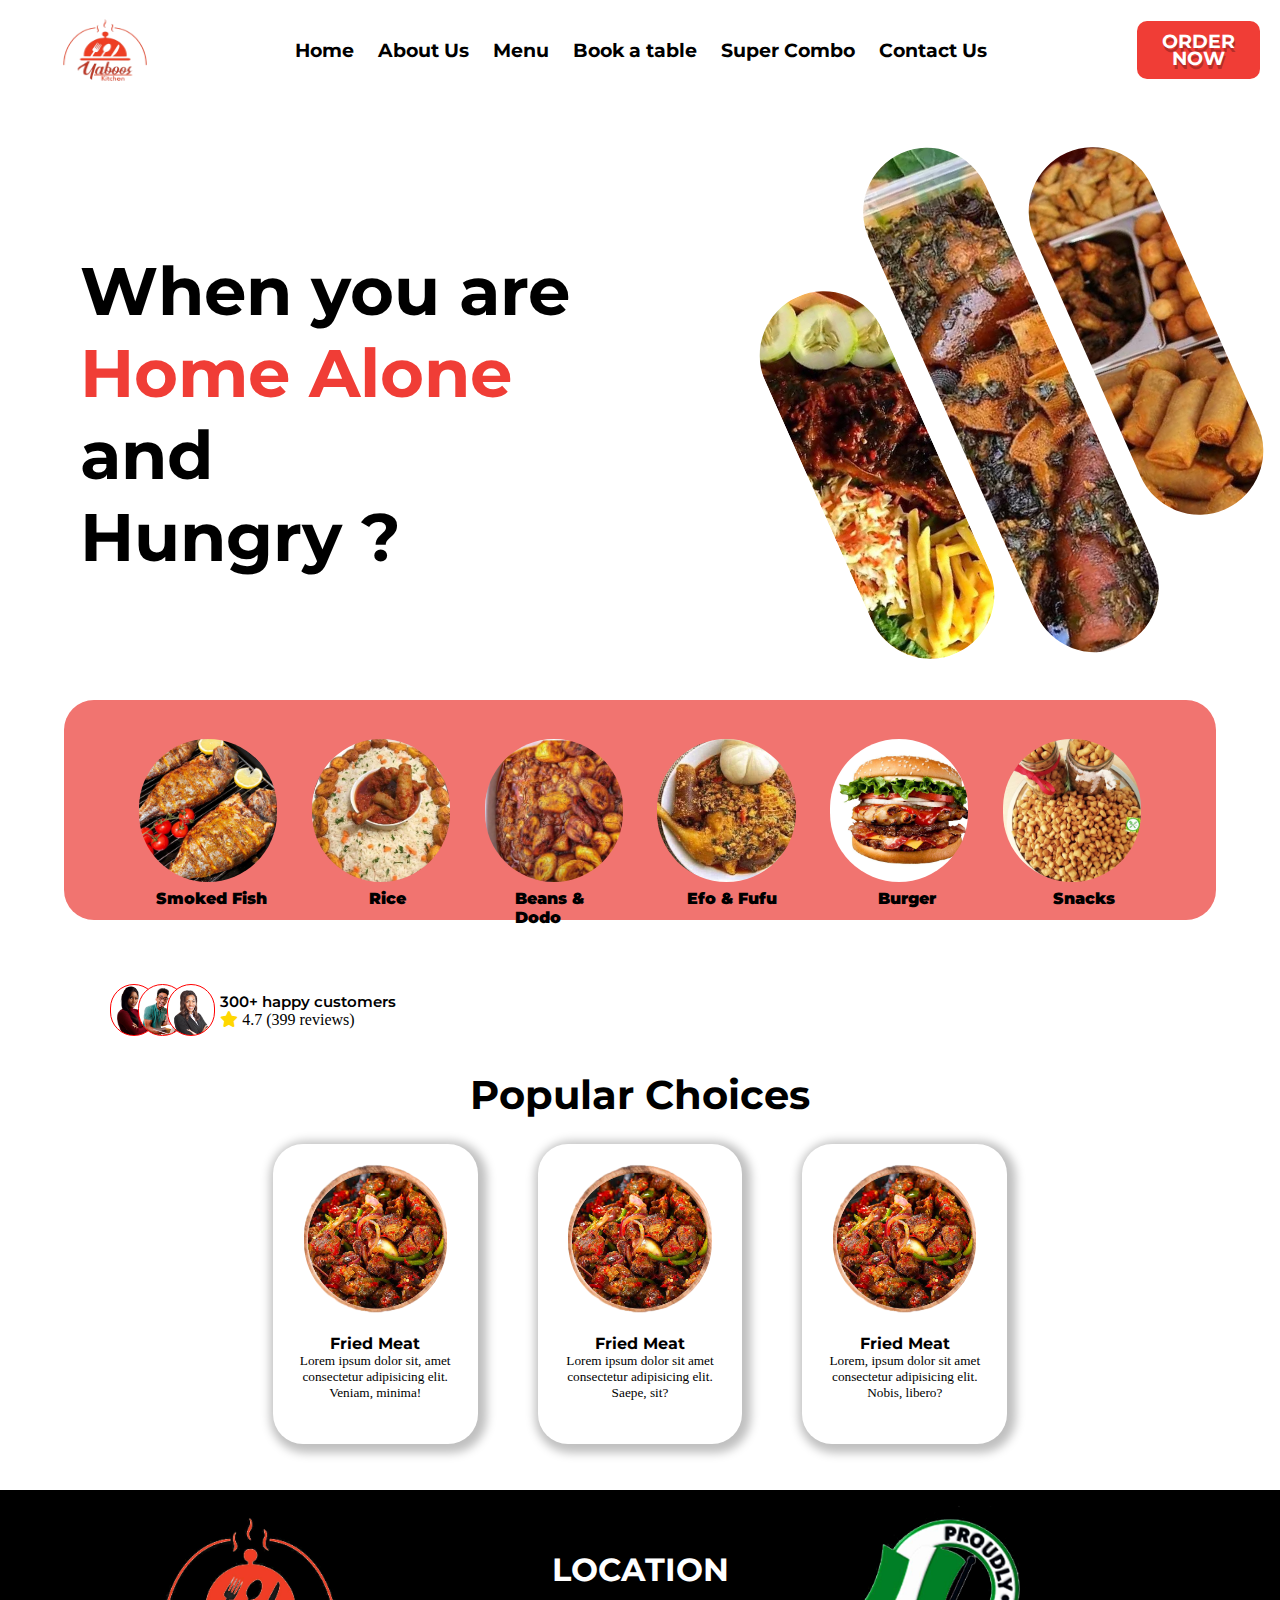
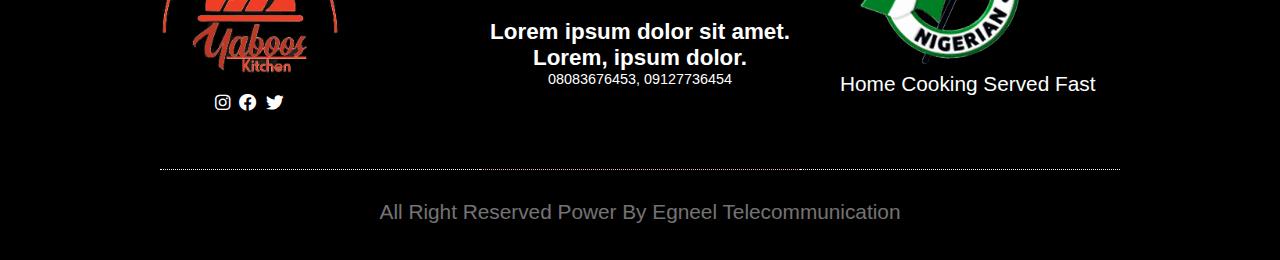
<file: index.html>
<!DOCTYPE html>
<html lang="en">
  <head>
    <meta charset="UTF-8" />
    <meta name="viewport" content="width=device-width, initial-scale=1.0" />
    <title>yahoo kitchen</title>

    <!-- LINKS -->
    <link rel="stylesheet" href="./style.css" />
    <link rel="stylesheet" href="./fontawesome-free-6.4.2-web/css/all.css" />
    <link
      href="https://fonts.googleapis.com/css2?family=Montserrat:wght@700&display=swap"
      rel="stylesheet"
    />

    <!-- LINKS //// -->
  </head>

  <body>
    <!-- HEADER -->

    <header>
      <!-- LOGO -->
      <img src="./img/logo.png" alt="" />

      <!-- LOGO //// -->

      <!-- DROPDOWN -->
      <nav class="font-family">
        <ul>
          <li><a href="./index.html">Home</a></li>
          <li><a href="./about.html">About Us</a></li>
          <li><a href="./menu.html">Menu</a></li>
          <!-- <li><a href="#">Gallery</a></li> -->
          <li><a href="./bookatable.html">Book a table</a></li>
          <li><a href="./supercombo.html">Super Combo</a></li>
          <li><a href="./contactus.html">Contact Us</a></li>
          <!-- <li><a href="#">Event</a></li>
          <li><a href="#">Reviews</a></li>
          <li><a href="#">Gift cards</a></li> -->
        </ul>
      </nav>

      <!-- ORDER NOW -->

      <div class="order font-family">
        <h2>ORDER</h2>
        <h2>NOW</h2>
      </div>

      <!-- ORDER NOW //// -->

      <!-- FONTS -->

      <i class="fa-solid fa-bars"></i>

      <!-- FONTS //// -->

      <!-- DROPDOWN //// -->
    </header>

    <!-- HEADER //// -->

    <!-- CONTENTS -->
    <div class="contents">
      <!-- WHEN YOU ARE HOME AND HUNGRY -->
      <div class="hungry">
        <div class="hungry-col-0 font-family">
          <div class="hungry-margin">
            <h1>When you are</h1>
            <h1><span>Home Alone </span>and</h1>
            <h1>Hungry ?</h1>
          </div>
        </div>
        <div class="hungry-col">
          <div class="hungry-row1">
            <!-- <img src="./img/7.jpg" alt="" />-->
          </div>
          <div class="hungry-row2">
            <!-- <img src="./img/2.jpg" alt="" /> -->
          </div>
          <div class="hungry-row3">
            <!-- <img src="./img/3.jpg" alt="" /> -->
          </div>
        </div>
      </div>

      <!-- WHEN YOU ARE HOME AND HUNGRY //// -->

      <!-- FOODS -->
      <div class="food-col font-family">
        <div class="food-row1">
          <p>Smoked Fish</p>
        </div>
        <div class="food-row2">
          <p>Rice</p>
        </div>
        <div class="food-row3">
          <p>Beans & Dodo</p>
        </div>
        <div class="food-row4">
          <p>Efo & Fufu</p>
        </div>
        <div class="food-row5"><p>Burger</p></div>
        <div class="food-row6">
          <p>Snacks</p>
        </div>
      </div>

      <!-- FOODS //// -->

      <!-- REVIEWS -->

      <div class="review">
        <div class="review-img1"></div>
        <div class="review-img2"></div>
        <div class="review-img3"></div>

        <div class="review-text">
          <h3 class="font-family">300+ happy customers</h3>
          <p>
            <span><i class="fa-solid fa-star"></i></span> 4.7 (399 reviews)
          </p>
        </div>
      </div>

      <!-- REVIEWS //// -->

      <!-- POPULAR CHOICES -->

      <div class="choices">
        <h1>Popular Choices</h1>
        <div class="choices-col">
          <div class="choices-row">
            <div class="choices-circle"></div>

            <div class="choices-text">
              <h2>Fried Meat</h2>
              <p>
                Lorem ipsum dolor sit, amet consectetur adipisicing elit.
                Veniam, minima!
              </p>
            </div>
          </div>
          <div class="choices-row">
            <div class="choices-circle"></div>

            <div class="choices-text">
              <h2>Fried Meat</h2>
              <p>
                Lorem ipsum dolor sit amet consectetur adipisicing elit. Saepe,
                sit?
              </p>
            </div>
          </div>
          <div class="choices-row">
            <div class="choices-circle"></div>

            <div class="choices-text">
              <h2>Fried Meat</h2>
              <p>
                Lorem, ipsum dolor sit amet consectetur adipisicing elit. Nobis,
                libero?
              </p>
            </div>
          </div>
        </div>
      </div>

      <!-- POPULAR CHOICES //// -->
    </div>

    <!-- CONTENTS //// -->

    <!-- FOOTER -->
    <footer class="font-family">
      <div class="footer-col">
        <img src="./img/yak.png" alt="" />

        <div class="footer-font">
          <a href="#">
            <i class="fab fa-instagram"></i>
          </a>

          <a href="#">
            <i class="fab fa-facebook"></i>
          </a>

          <a href="#">
            <i class="fab fa-twitter"></i>
          </a>
        </div>
      </div>
      <div id="footer-dot" class="footer-col">
        <h1>LOCATION</h1>

        <h3>Lorem ipsum dolor sit amet.</h3>
        <h3>Lorem, ipsum dolor.</h3>
        <h4>08083676453, 09127736454</h4>
      </div>
      <div class="footer-col">
        <img id="footer-img" src="./img/proudly nigeria.png" alt="" />

        <h2>Home Cooking Served Fast</h2>
      </div>
      <div class="footer-col-0">
        <h2>All Right Reserved Power By Egneel Telecommunication</h2>
      </div>
    </footer>

    <!-- FOOTER //// -->
  </body>
</html>
</file>
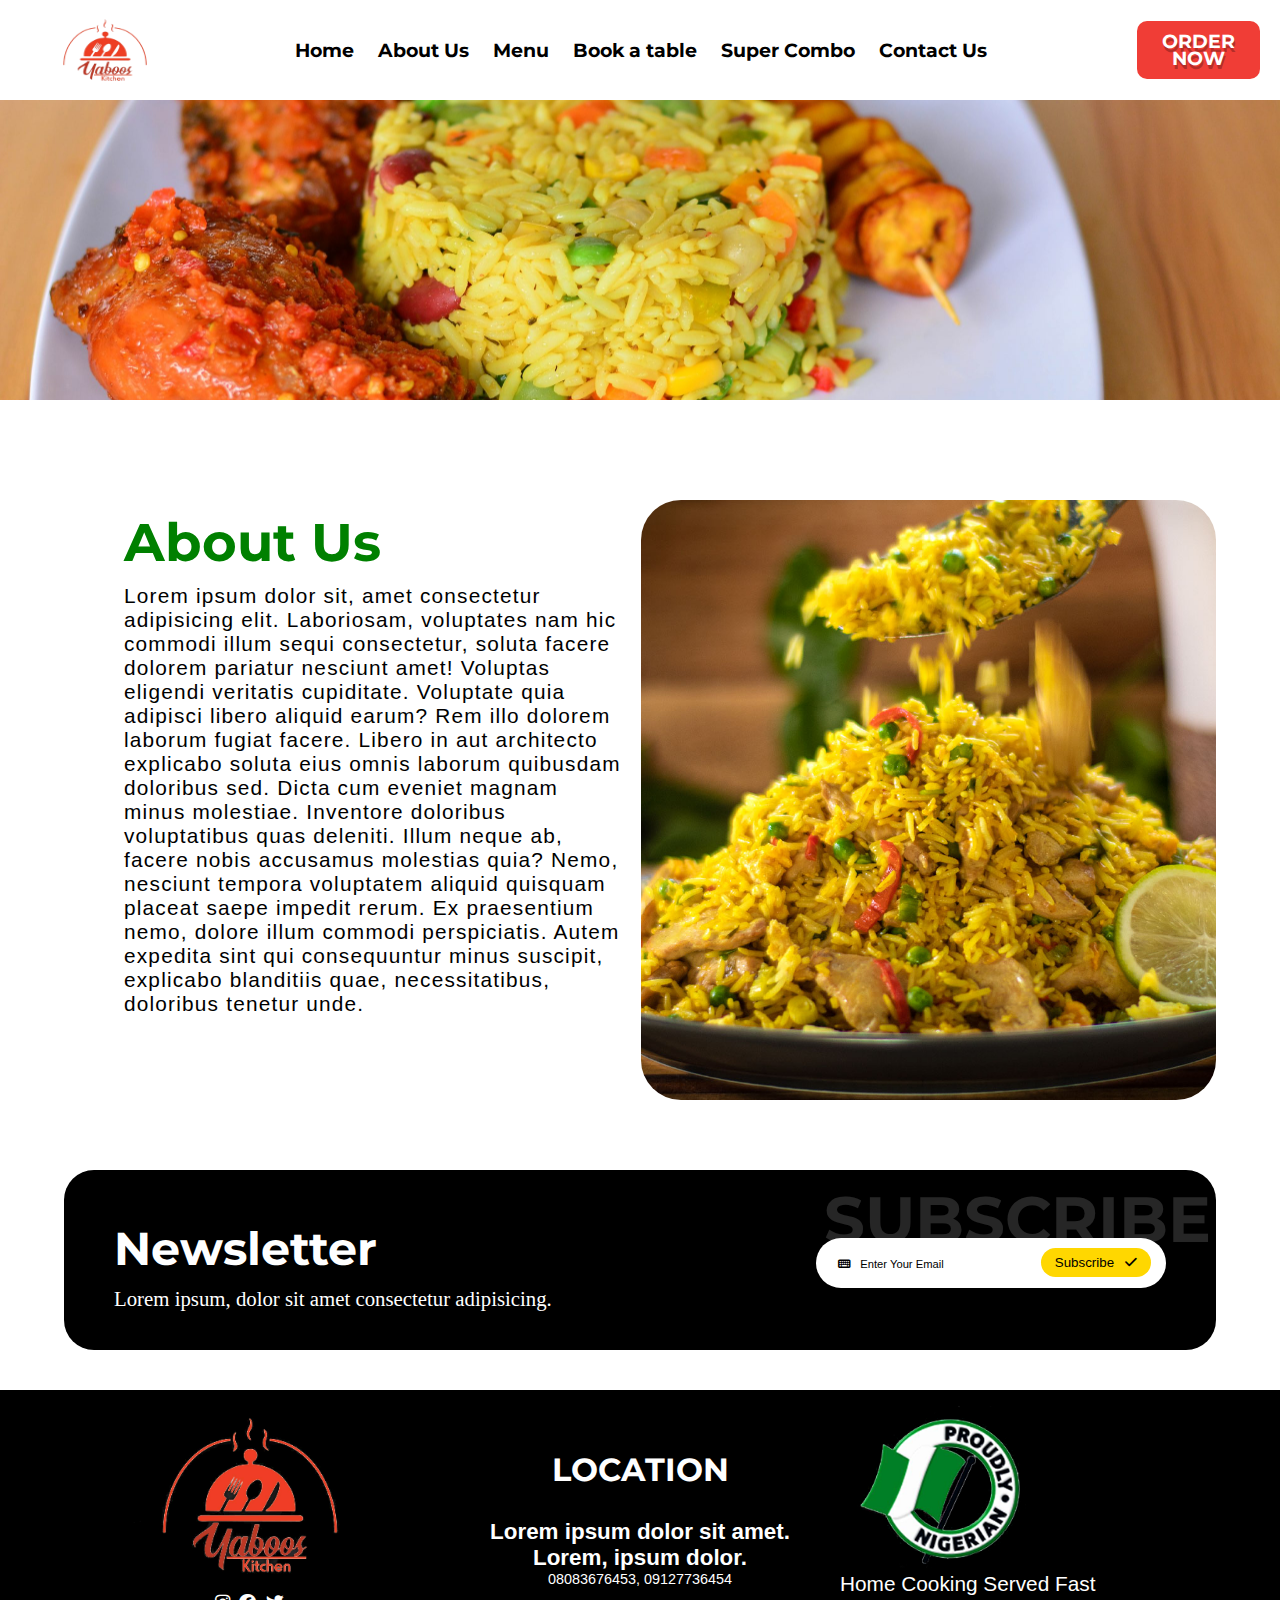
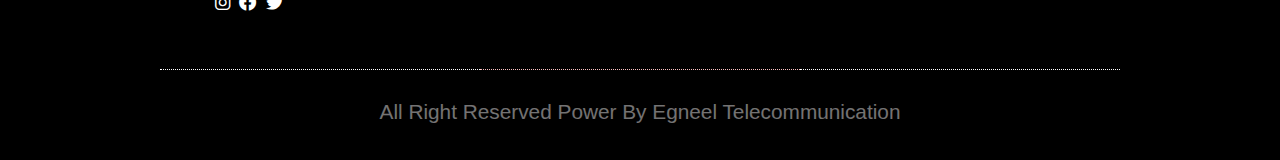
<file: about.html>
<!DOCTYPE html>
<html lang="en">
  <head>
    <meta charset="UTF-8" />
    <meta name="viewport" content="width=device-width, initial-scale=1.0" />
    <title>about yahoo kitchen</title>

    <!-- LINKS -->

    <link rel="stylesheet" href="./style.css" />
    <link rel="stylesheet" href="./fontawesome-free-6.4.2-web/css/all.css" />
    <link
      href="https://fonts.googleapis.com/css2?family=Montserrat:wght@700&display=swap"
      rel="stylesheet"
    />

    <!-- LINKS //// -->
  </head>
  <body>
    <!-- HEADER -->

    <header>
      <!-- LOGO -->
      <img src="./img/logo.png" alt="" />

      <!-- LOGO //// -->

      <!-- DROPDOWN -->
      <nav class="font-family">
        <ul>
          <li><a href="./index.html">Home</a></li>
          <li><a href="./about.html">About Us</a></li>
          <li><a href="./menu.html">Menu</a></li>
          <!-- <li><a href="#">Menu</a></li> -->
          <li><a href="./bookatable.html">Book a table</a></li>
          <li><a href="./supercombo.html">Super Combo</a></li>
          <li><a href="#">Contact Us</a></li>
          <!-- <li><a href="#">Event</a></li>
          <li><a href="#">Reviews</a></li>
          <li><a href="#">Gift cards</a></li> -->
        </ul>
      </nav>

      <!-- ORDER NOW -->

      <div class="order">
        <h2 class="font-family">ORDER</h2>
        <h2>NOW</h2>
      </div>

      <!-- ORDER NOW //// -->

      <!-- FONTS -->

      <i class="fa-solid fa-bars"></i>

      <!-- FONTS //// -->

      <!-- DROPDOWN //// -->
    </header>

    <!-- HEADER //// -->

    <!-- CONTENTS -->

    <div class="contents">
      <div class="overlay hidden"></div>
      <!-- VIEW OF THE ABOUT US PAGE -->

      <div class="about-us-view">
        <!-- <img src="./img/14.jpg" alt="" /> -->
      </div>

      <!-- VIEW OF THE ABOUT US PAGE -->

      <!-- ABOUT THE RESTAURANT PAGE -->

      <div class="about-yahoo">
        <div class="about-yahoo-col-0">
          <h1 class="font-family">About Us</h1>

          <p>
            Lorem ipsum dolor sit, amet consectetur adipisicing elit.
            Laboriosam, voluptates nam hic commodi illum sequi consectetur,
            soluta facere dolorem pariatur nesciunt amet! Voluptas eligendi
            veritatis cupiditate. Voluptate quia adipisci libero aliquid earum?
            Rem illo dolorem laborum fugiat facere. Libero in aut architecto
            explicabo soluta eius omnis laborum quibusdam doloribus sed. Dicta
            cum eveniet magnam minus molestiae. Inventore doloribus voluptatibus
            quas deleniti. Illum neque ab, facere nobis accusamus molestias
            quia? Nemo, nesciunt tempora voluptatem aliquid quisquam placeat
            saepe impedit rerum. Ex praesentium nemo, dolore illum commodi
            perspiciatis. Autem expedita sint qui consequuntur minus suscipit,
            explicabo blanditiis quae, necessitatibus, doloribus tenetur unde.
          </p>
        </div>
        <div class="about-yahoo-col-1">
          <!-- <img src="./img/15.jpg" alt="" /> -->
        </div>
      </div>
      <!-- ABOUT THE RESTAURANT PAGE //// -->

      <!-- NEWSLETTER -->

      <div class="newsletter">
        <div class="newsletter-col-0">
          <h1 class="font-family">Newsletter</h1>
          <p>Lorem ipsum, dolor sit amet consectetur adipisicing.</p>
        </div>
        <div class="newsletter-col-1">
          <h1 class="font-family">SUBSCRIBE</h1>

          <form>
            <label class="label" for="email"
              ><i class="fa-solid fa-keyboard"></i> &nbsp; Enter Your
              Email</label
            >
            <input class="input" type="email" id="email" required />
            <button type="submit">
              Subscribe &nbsp; <i class="fa-solid fa-check"></i>
            </button>
          </form>
        </div>
      </div>

      <!-- NEWSLETTER //// -->
    </div>

    <!-- CONTENTS //// -->

    <!-- FOOTER -->
    <footer class="font-family">
      <div class="footer-col">
        <img src="./img/yak.png" alt="" />

        <div class="footer-font">
          <a href="#">
            <i class="fab fa-instagram"></i>
          </a>

          <a href="#">
            <i class="fab fa-facebook"></i>
          </a>

          <a href="#">
            <i class="fab fa-twitter"></i>
          </a>
        </div>
      </div>
      <div id="footer-dot" class="footer-col">
        <h1>LOCATION</h1>

        <h3>Lorem ipsum dolor sit amet.</h3>
        <h3>Lorem, ipsum dolor.</h3>
        <h4>08083676453, 09127736454</h4>
      </div>
      <div class="footer-col">
        <img id="footer-img" src="./img/proudly nigeria.png" alt="" />

        <h2>Home Cooking Served Fast</h2>
      </div>
      <div class="footer-col-0">
        <h2>All Right Reserved Power By Egneel Telecommunication</h2>
      </div>
    </footer>

    <!-- FOOTER //// -->

    <!-- JAVASCRIPT -->

    <script src="./script.js"></script>
    <!-- JAVASCRIPT //// -->
  </body>
</html>
</file>
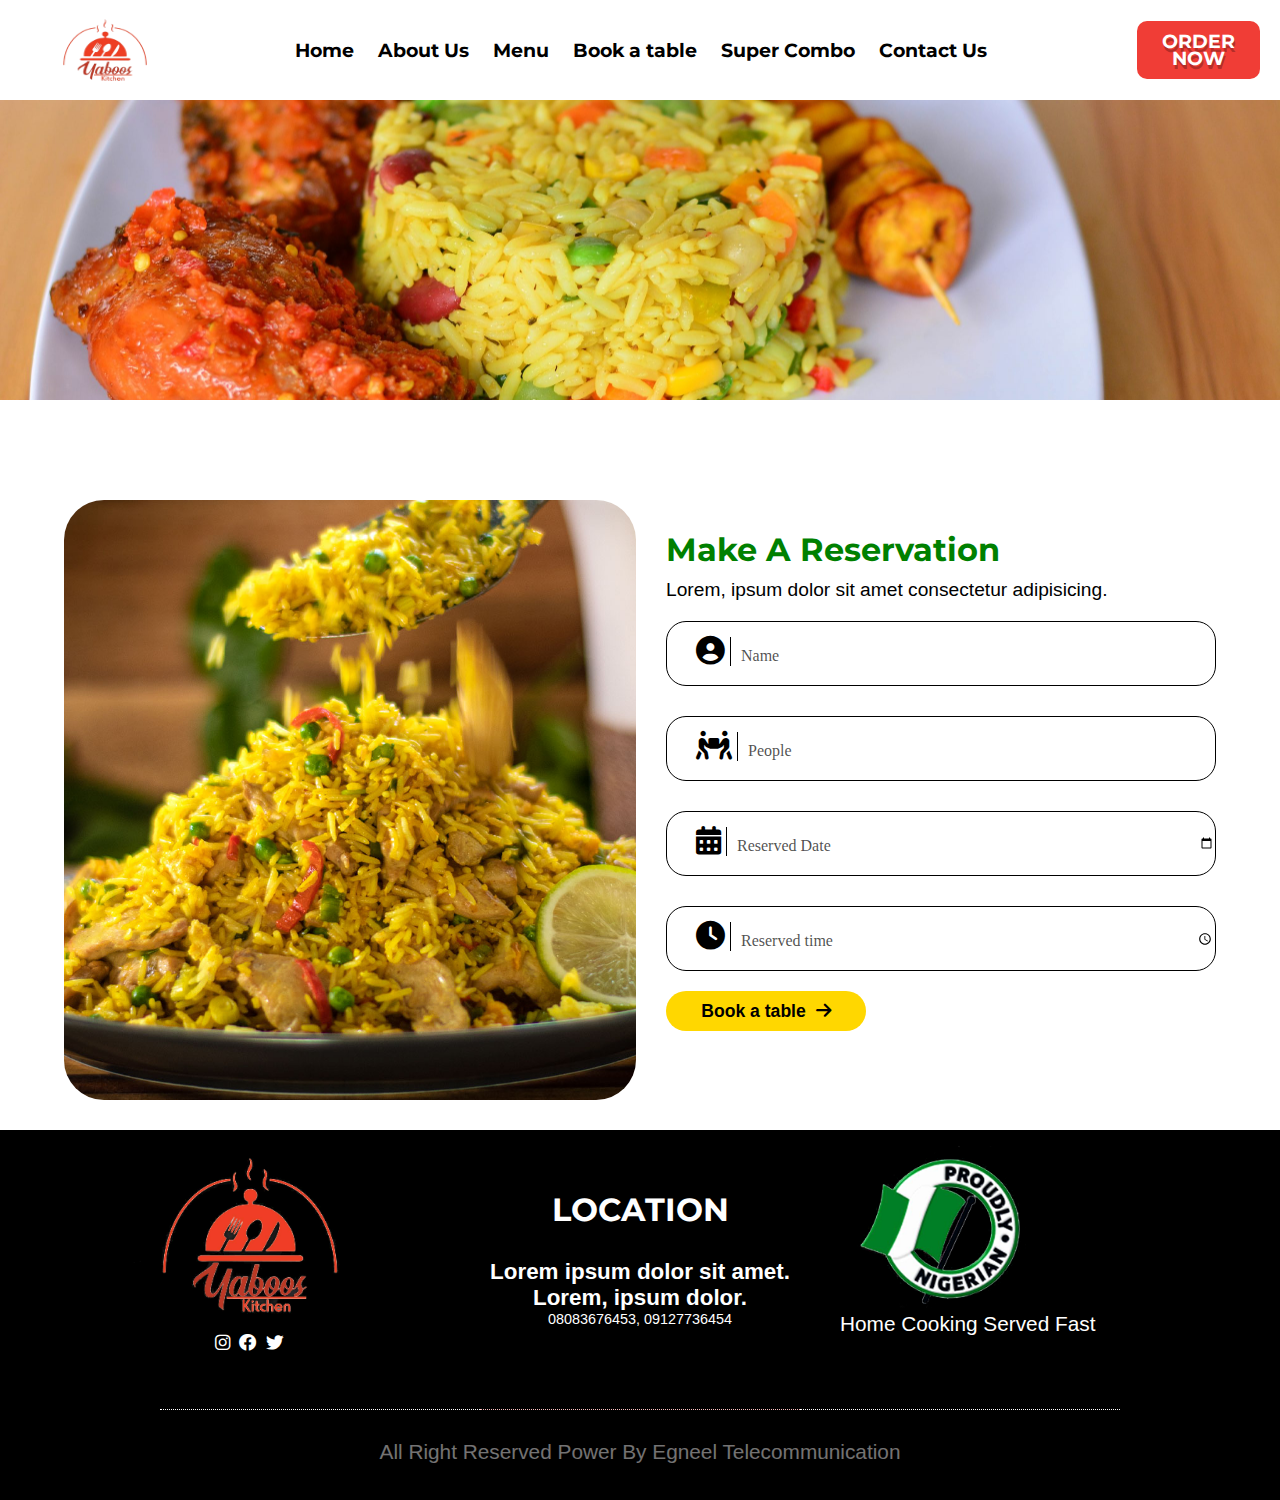
<file: bookatable.html>
<!DOCTYPE html>
<html lang="en">
  <head>
    <meta charset="UTF-8" />
    <meta name="viewport" content="width=device-width, initial-scale=1.0" />
    <title>book a table</title>

    <!-- LINKS -->
    <link rel="stylesheet" href="./style.css" />
    <link rel="stylesheet" href="./fontawesome-free-6.4.2-web/css/all.css" />
    <link
      href="https://fonts.googleapis.com/css2?family=Montserrat:wght@700&display=swap"
      rel="stylesheet"
    />

    <!-- LINKS //// -->
  </head>
  <body>
    <!-- HEADER -->

    <header>
      <!-- LOGO -->
      <img src="./img/logo.png" alt="" />

      <!-- LOGO //// -->

      <!-- DROPDOWN -->
      <nav class="font-family">
        <ul>
          <li><a href="./index.html">Home</a></li>
          <li><a href="./about.html">About Us</a></li>
          <li><a href="./menu.html">Menu</a></li>
          <!-- <li><a href="#">Gallery</a></li> -->
          <li><a href="./bookatable.html">Book a table</a></li>
          <li><a href="./supercombo.html">Super Combo</a></li>
          <li><a href="./contactus.html">Contact Us</a></li>
          <!-- <li><a href="#">Event</a></li>
          <li><a href="#">Reviews</a></li>
          <li><a href="#">Gift cards</a></li> -->
        </ul>
      </nav>

      <!-- ORDER NOW -->

      <div class="order font-family">
        <h2>ORDER</h2>
        <h2>NOW</h2>
      </div>

      <!-- ORDER NOW //// -->

      <!-- FONTS -->

      <i class="fa-solid fa-bars"></i>

      <!-- FONTS //// -->

      <!-- DROPDOWN //// -->
    </header>

    <!-- HEADER //// -->

    <!-- CONTENTS -->
    <div class="contents">
      <!-- OVERLAY -->

      <div class="overlay hidden"></div>

      <!-- OVERLAY //// -->

      <!-- VIEW OF THE ABOUT US PAGE -->

      <div class="about-us-view">
        <!-- <img src="./img/14.jpg" alt="" /> -->
      </div>

      <!-- VIEW OF THE ABOUT US PAGE //// -->

      <!-- RESERVATIONS -->

      <div class="reservation">
        <div class="reservation-row-0"></div>
        <div class="reservation-row-1">
          <h1 class="font-family">Make A Reservation</h1>
          <p>Lorem, ipsum dolor sit amet consectetur adipisicing.</p>
          <form action="">
            <div class="reservation-form">
              <label class="label-1 bottom font-size" for="name"
                ><i class="fa-solid fa-circle-user icons"></i>Name</label
              >
              <input
                class="input-1 color"
                type="text"
                name="text"
                id="name"
                required
              />
            </div>
            <div class="reservation-form">
              <label class="label-1 bottom font-size" for="people"
                ><i class="fa-solid fa-people-carry-box icons"></i>People</label
              >
              <input
                class="input-1 color"
                type="number"
                name="text"
                id="people"
                required
              />
            </div>
            <div class="reservation-form">
              <label class="label-1 bottom font-size" for="date"
                ><i class="fa-solid fa-calendar-days icons"></i>Reserved
                Date</label
              >
              <input
                class="input-1 color"
                type="date"
                name="text"
                id="date"
                required
              />
            </div>
            <div class="reservation-form">
              <label class="label-1 bottom font-size" for="time"
                ><i class="fa-solid fa-clock icons"></i>Reserved time</label
              >
              <input
                class="input-1 color"
                type="time"
                name="text"
                id="time"
                required
              />
            </div>

            <button type="submit">
              Book a table<i class="fa-solid fa-arrow-right icons"></i>
            </button>
          </form>
        </div>
      </div>
      <!-- RESERVATIONS //// -->
    </div>
    <!-- CONTENTS //// -->

    <!-- FOOTER -->
    <footer class="font-family">
      <div class="footer-col">
        <img src="./img/yak.png" alt="" />

        <div class="footer-font">
          <a href="#">
            <i class="fab fa-instagram"></i>
          </a>

          <a href="#">
            <i class="fab fa-facebook"></i>
          </a>

          <a href="#">
            <i class="fab fa-twitter"></i>
          </a>
        </div>
      </div>
      <div id="footer-dot" class="footer-col">
        <h1>LOCATION</h1>

        <h3>Lorem ipsum dolor sit amet.</h3>
        <h3>Lorem, ipsum dolor.</h3>
        <h4>08083676453, 09127736454</h4>
      </div>
      <div class="footer-col">
        <img id="footer-img" src="./img/proudly nigeria.png" alt="" />

        <h2>Home Cooking Served Fast</h2>
      </div>
      <div class="footer-col-0">
        <h2>All Right Reserved Power By Egneel Telecommunication</h2>
      </div>
    </footer>

    <!-- FOOTER //// -->

    <!-- JAVASCRIPT -->
    <script src="./scriptt.js"></script>
    <!-- JAVASCRIPT //// -->
  </body>
</html>
</file>
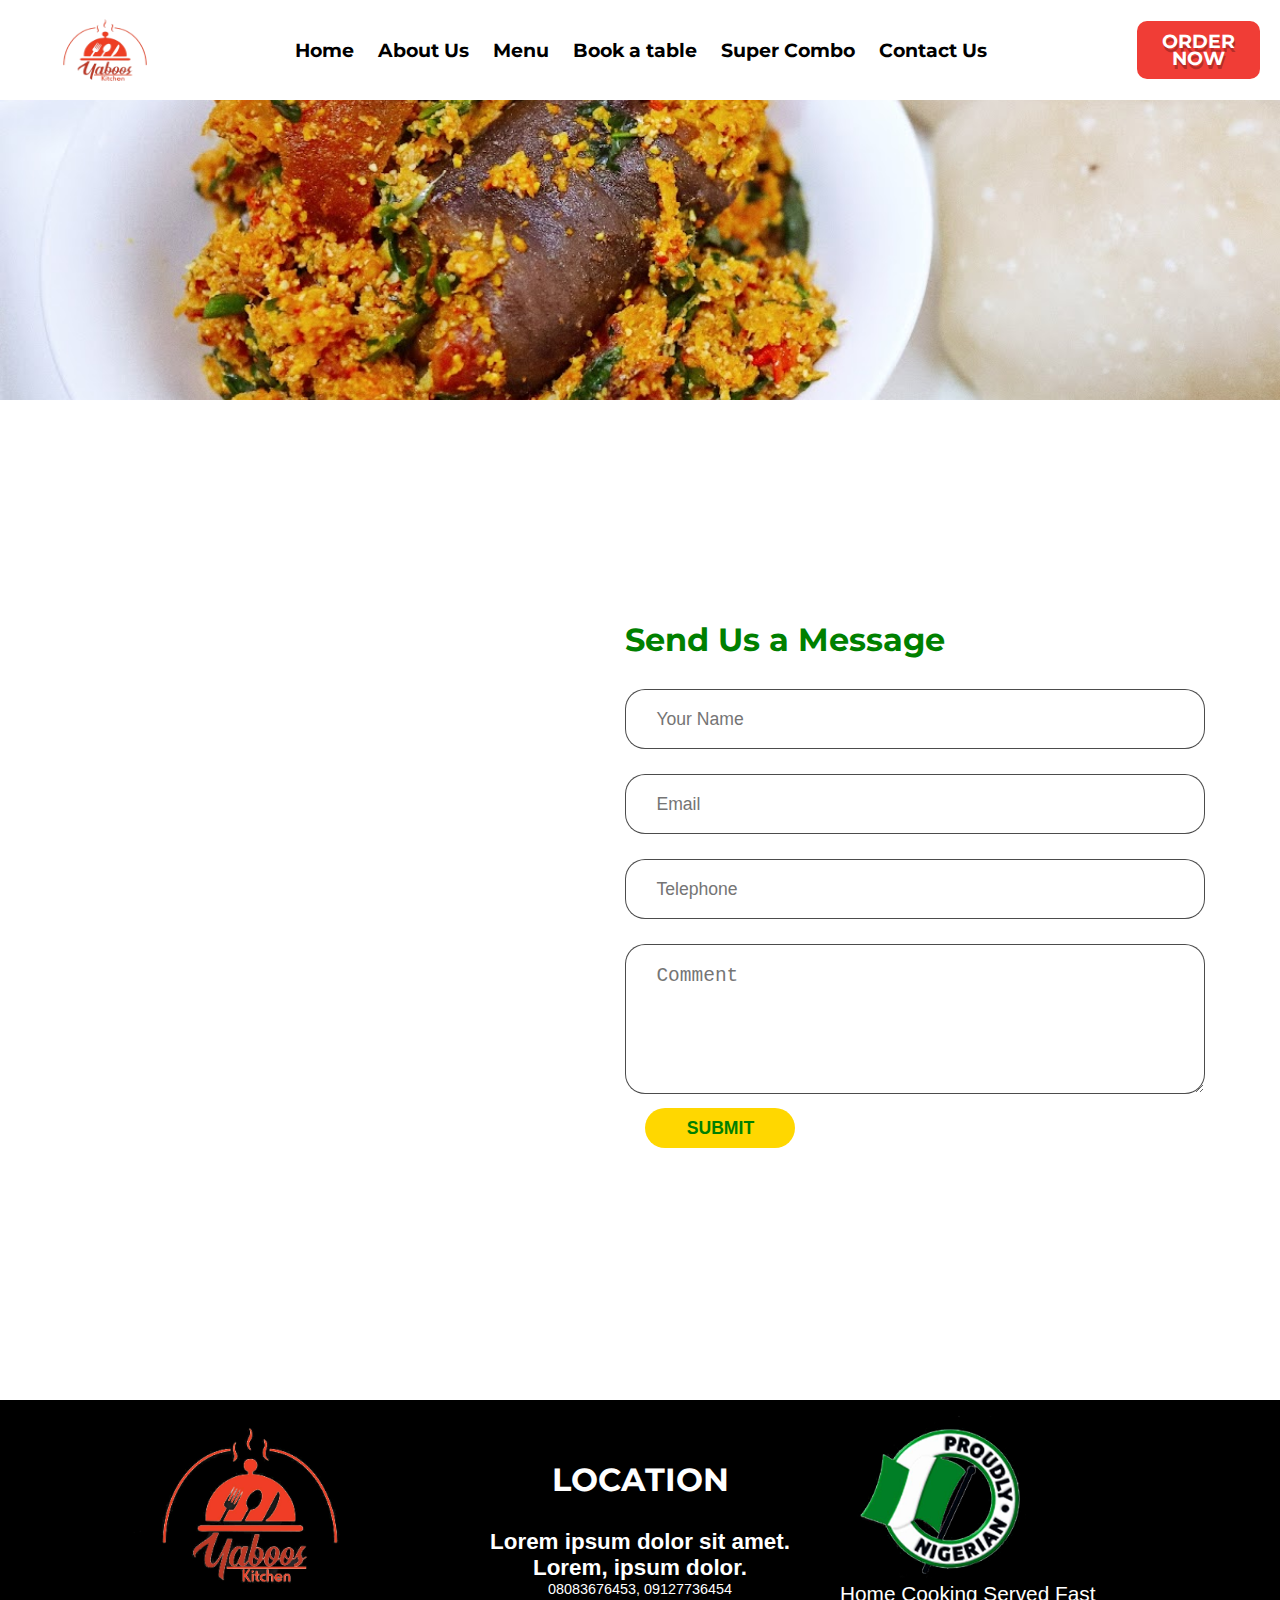
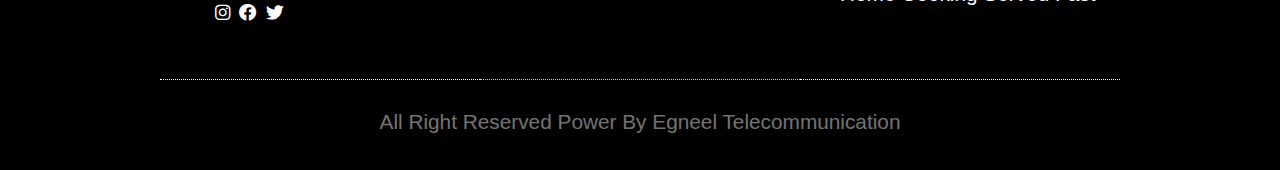
<file: contactus.html>
<!DOCTYPE html>
<html lang="en">
  <head>
    <meta charset="UTF-8" />
    <meta name="viewport" content="width=device-width, initial-scale=1.0" />
    <title>contact us</title>

    <!-- LINKS -->
    <link rel="stylesheet" href="./style.css" />
    <link rel="stylesheet" href="./fontawesome-free-6.4.2-web/css/all.css" />
    <link
      href="https://fonts.googleapis.com/css2?family=Montserrat:wght@700&display=swap"
      rel="stylesheet"
    />

    <!-- LINKS //// -->
  </head>

  <body>
    <!-- HEADER -->

    <header>
      <!-- LOGO -->
      <img src="./img/logo.png" alt="" />

      <!-- LOGO //// -->

      <!-- DROPDOWN -->
      <nav class="font-family">
        <ul>
          <li><a href="./index.html">Home</a></li>
          <li><a href="./about.html">About Us</a></li>
          <li><a href="./menu.html">Menu</a></li>
          <!-- <li><a href="#">Gallery</a></li> -->
          <li><a href="./bookatable.html">Book a table</a></li>
          <li><a href="./supercombo.html">Super Combo</a></li>
          <li><a href="./contactus.html">Contact Us</a></li>
          <!-- <li><a href="#">Event</a></li>
          <li><a href="#">Reviews</a></li>
          <li><a href="#">Gift cards</a></li> -->
        </ul>
      </nav>

      <!-- ORDER NOW -->

      <div class="order font-family">
        <h2>ORDER</h2>
        <h2>NOW</h2>
      </div>

      <!-- ORDER NOW //// -->

      <!-- FONTS -->

      <i class="fa-solid fa-bars"></i>

      <!-- FONTS //// -->

      <!-- DROPDOWN //// -->
    </header>

    <!-- HEADER //// -->

    <!-- CONTENTS -->

    <!-- CONTACT VIEW -->
    <div class="contents">
      <div class="contactus-view"></div>

      <!-- CONTACT VIEW //// -->

      <!-- CONTACT  -->

      <div class="contact-map-form">
        <div class="contact-map">
          <iframe
            src="https://www.google.com/maps/embed?pb=!1m14!1m12!1m3!1d18077.19051365811!2d3.444520414743958!3d6.813265821392958!2m3!1f0!2f0!3f0!3m2!1i1024!2i768!4f13.1!5e0!3m2!1sen!2sng!4v1708602052789!5m2!1sen!2sng"
          ></iframe>
        </div>
        <div class="contact-form">
          <h1 class="font-family">Send Us a Message</h1>
          <form action="">
            <div class="contact-form-col">
              <input type="text" placeholder="Your Name" required />
            </div>
            <div class="contact-form-col">
              <input type="email" placeholder="Email" required />
            </div>
            <div class="contact-form-col">
              <input type="tel" placeholder="Telephone" required />
            </div>
            <div class="contact-form-col">
              <textarea name="text" placeholder="Comment" rows="5"></textarea>
              <button type="submit">Submit</button>
            </div>
          </form>
        </div>
      </div>
    </div>

    <!-- CONTACT //// -->

    <!-- CONTENTS //// -->

    <!-- FOOTER -->
    <footer class="font-family">
      <div class="footer-col">
        <img src="./img/yak.png" alt="" />

        <div class="footer-font">
          <a href="#">
            <i class="fab fa-instagram"></i>
          </a>

          <a href="#">
            <i class="fab fa-facebook"></i>
          </a>

          <a href="#">
            <i class="fab fa-twitter"></i>
          </a>
        </div>
      </div>
      <div id="footer-dot" class="footer-col">
        <h1>LOCATION</h1>

        <h3>Lorem ipsum dolor sit amet.</h3>
        <h3>Lorem, ipsum dolor.</h3>
        <h4>08083676453, 09127736454</h4>
      </div>
      <div class="footer-col">
        <img id="footer-img" src="./img/proudly nigeria.png" alt="" />

        <h2>Home Cooking Served Fast</h2>
      </div>
      <div class="footer-col-0">
        <h2>All Right Reserved Power By Egneel Telecommunication</h2>
      </div>
    </footer>

    <!-- FOOTER //// -->
  </body>
</html>
</file>
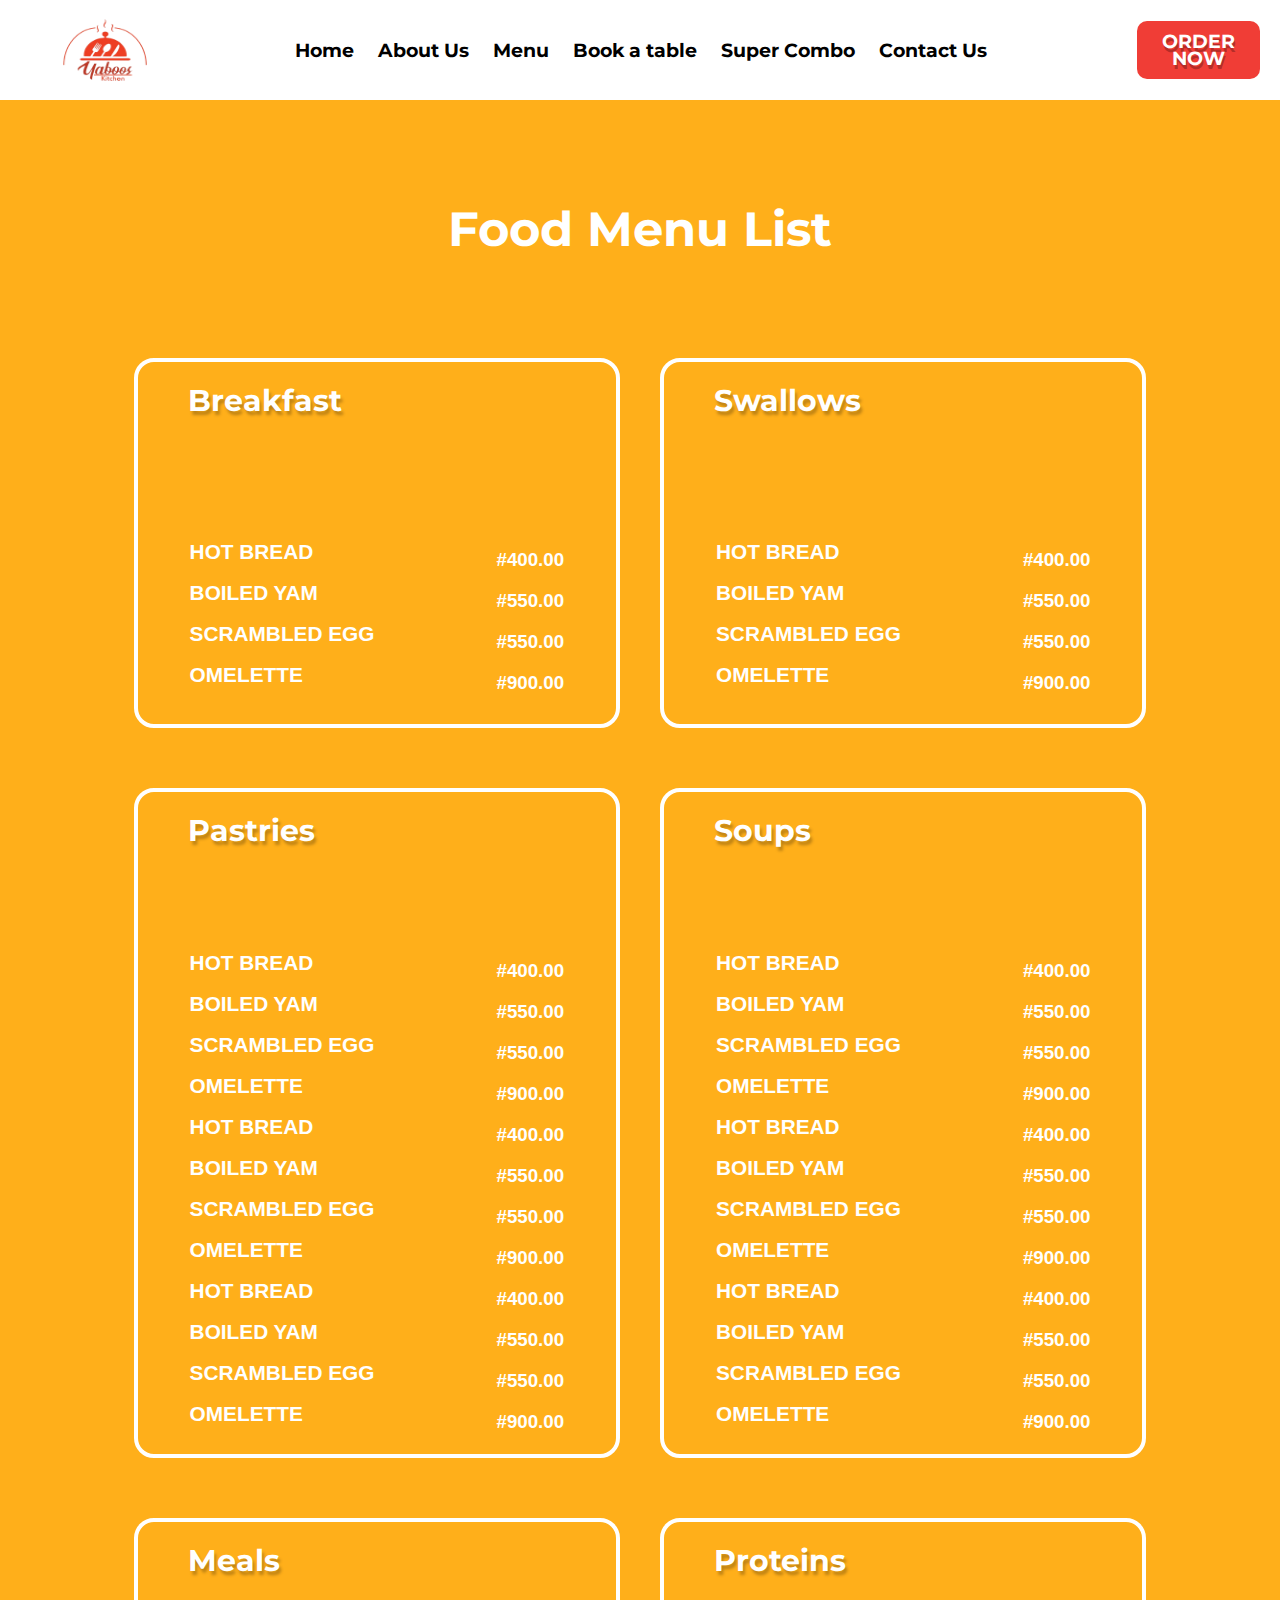
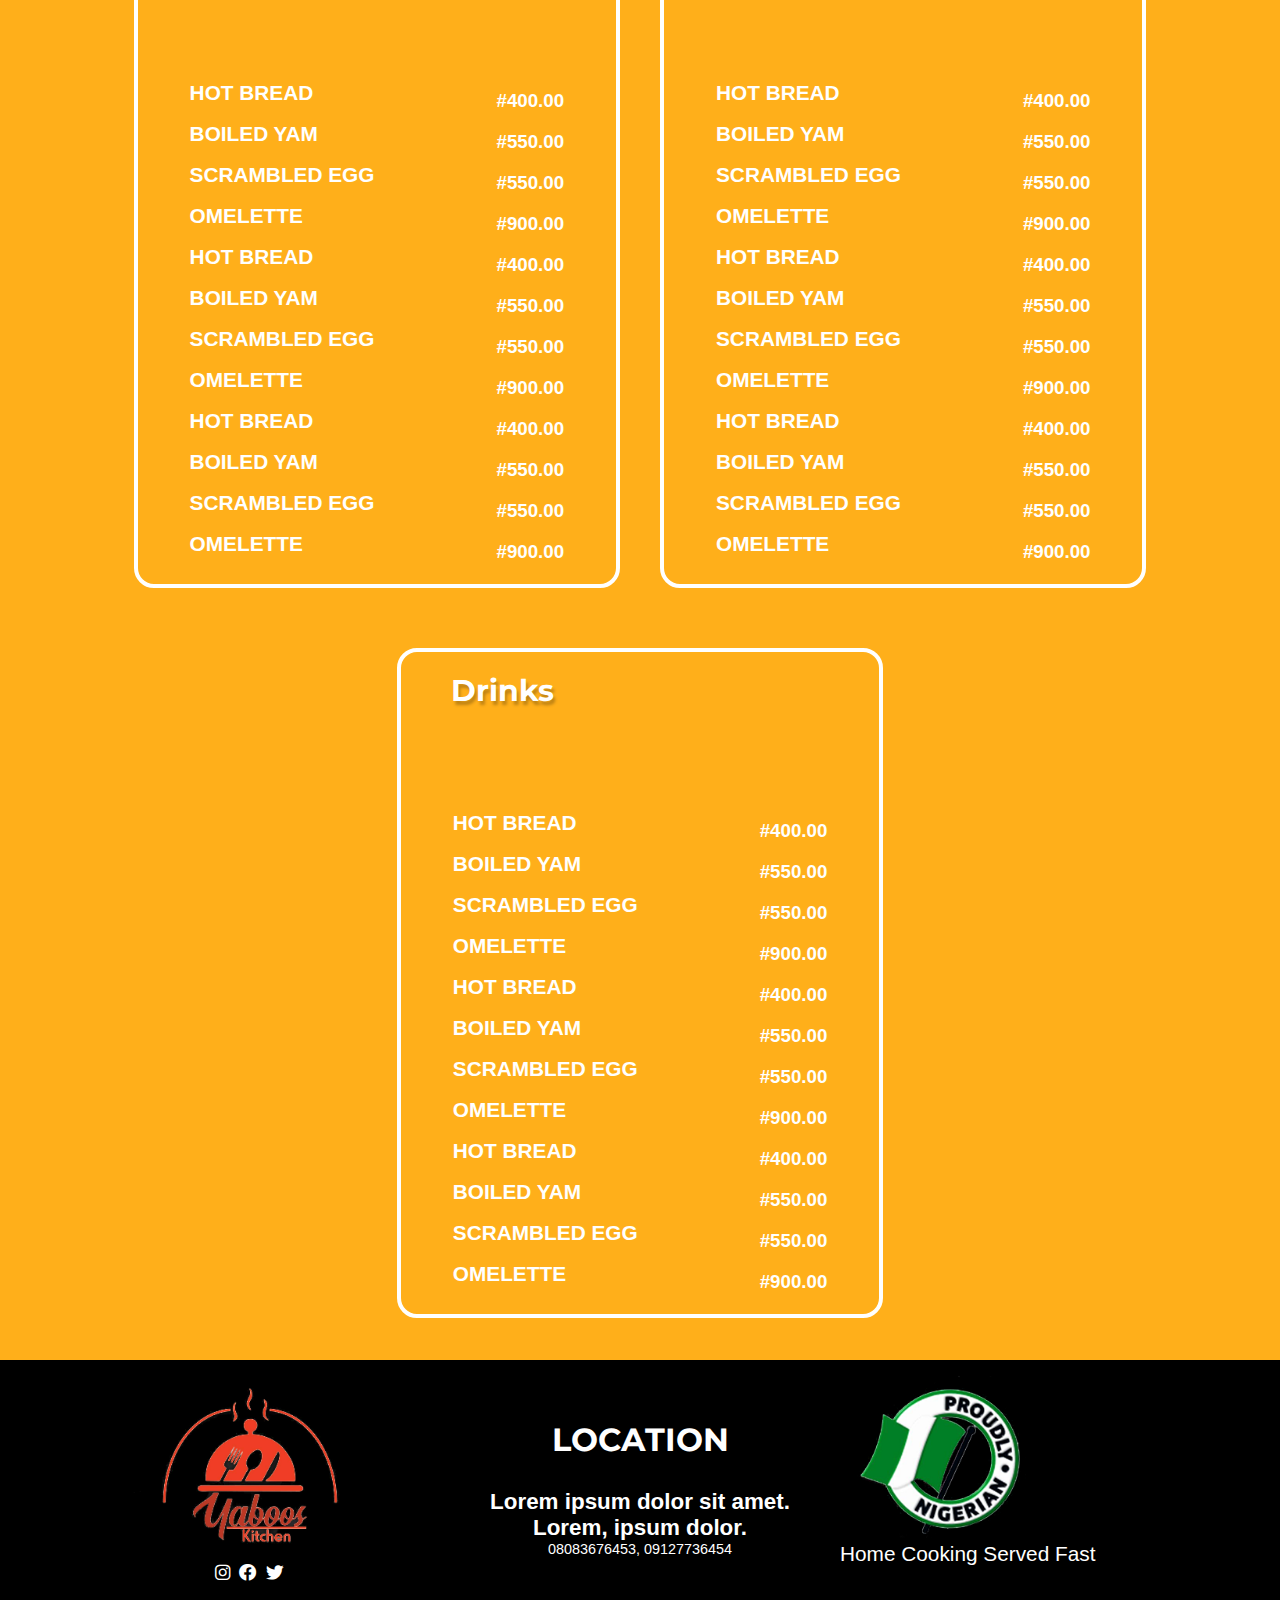
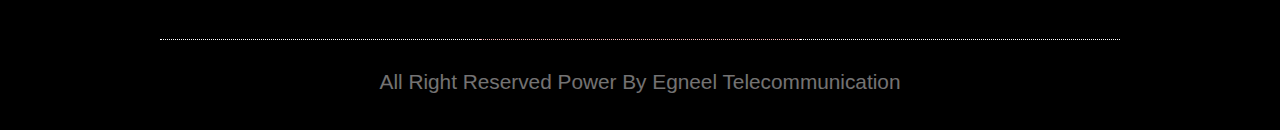
<file: menu.html>
<!DOCTYPE html>
<html lang="en">
  <head>
    <meta charset="UTF-8" />
    <meta name="viewport" content="width=device-width, initial-scale=1.0" />
    <title>menu</title>

    <!-- LINKS -->

    <link rel="stylesheet" href="./style.css" />
    <link rel="stylesheet" href="./fontawesome-free-6.4.2-web/css/all.css" />
    <link
      href="https://fonts.googleapis.com/css2?family=Montserrat:wght@700&display=swap"
      rel="stylesheet"
    />

    <!-- LINKS //// -->
  </head>
  <body>
    <!-- HEADER -->

    <header>
      <!-- LOGO -->
      <img src="./img/logo.png" alt="" />

      <!-- LOGO //// -->

      <!-- DROPDOWN -->
      <nav class="font-family">
        <ul>
          <li><a href="./index.html">Home</a></li>
          <li><a href="./about.html">About Us</a></li>
          <li><a href="./menu.html">Menu</a></li>
          <!-- <li><a href="#">Gallery</a></li> -->
          <li><a href="./bookatable.html">Book a table</a></li>
          <li><a href="./supercombo.html">Super Combo</a></li>
          <li><a href="./contactus.html">Contact Us</a></li>
          <!-- <li><a href="#">Event</a></li>
          <li><a href="#">Reviews</a></li>
          <li><a href="#">Gift cards</a></li> -->
        </ul>
      </nav>

      <!-- ORDER NOW -->

      <div class="order">
        <h2 class="font-family">ORDER</h2>
        <h2>NOW</h2>
      </div>

      <!-- ORDER NOW //// -->

      <!-- FONTS -->

      <i class="fa-solid fa-bars"></i>

      <!-- FONTS //// -->

      <!-- DROPDOWN //// -->
    </header>

    <!-- HEADER //// -->

    <!-- CONTENTS -->

    <div class="contents">
      <!-- FOOD MENU LIST -->
      <div class="menu-list font-family">
        <h1>Food Menu List</h1>
        <div class="menu-list-row-0">
          <div class="menu-list-row-0-col">
            <h2>Breakfast</h2>
            <br />
            <table>
              <tr>
                <th>
                  <h3>HOT BREAD</h3>
                </th>

                <td>
                  <h3>#400.00</h3>
                </td>
              </tr>

              <tr>
                <th>
                  <h3>BOILED YAM</h3>
                </th>

                <td>
                  <h3>#550.00</h3>
                </td>
              </tr>

              <tr>
                <th>
                  <h3>SCRAMBLED EGG</h3>
                </th>

                <td>
                  <h3>#550.00</h3>
                </td>
              </tr>

              <tr>
                <th>
                  <h3>OMELETTE</h3>
                </th>

                <td>
                  <h3>#900.00</h3>
                </td>
              </tr>
            </table>
          </div>
          <div class="menu-list-row-0-col">
            <h2>Swallows</h2>
            <br />

            <table>
              <tr>
                <th>
                  <h3>HOT BREAD</h3>
                </th>

                <td>
                  <h3>#400.00</h3>
                </td>
              </tr>

              <tr>
                <th>
                  <h3>BOILED YAM</h3>
                </th>

                <td>
                  <h3>#550.00</h3>
                </td>
              </tr>

              <tr>
                <th>
                  <h3>SCRAMBLED EGG</h3>
                </th>

                <td>
                  <h3>#550.00</h3>
                </td>
              </tr>

              <tr>
                <th>
                  <h3>OMELETTE</h3>
                </th>

                <td>
                  <h3>#900.00</h3>
                </td>
              </tr>
            </table>
          </div>
        </div>
        <div class="menu-list-row-1">
          <div class="menu-list-row-1-col">
            <h2>Pastries</h2>

            <table>
              <tr>
                <th>
                  <h3>HOT BREAD</h3>
                </th>

                <td>
                  <h3>#400.00</h3>
                </td>
              </tr>

              <tr>
                <th>
                  <h3>BOILED YAM</h3>
                </th>

                <td>
                  <h3>#550.00</h3>
                </td>
              </tr>

              <tr>
                <th>
                  <h3>SCRAMBLED EGG</h3>
                </th>

                <td>
                  <h3>#550.00</h3>
                </td>
              </tr>

              <tr>
                <th>
                  <h3>OMELETTE</h3>
                </th>

                <td>
                  <h3>#900.00</h3>
                </td>
              </tr>

              <tr>
                <th>
                  <h3>HOT BREAD</h3>
                </th>

                <td>
                  <h3>#400.00</h3>
                </td>
              </tr>

              <tr>
                <th>
                  <h3>BOILED YAM</h3>
                </th>

                <td>
                  <h3>#550.00</h3>
                </td>
              </tr>

              <tr>
                <th>
                  <h3>SCRAMBLED EGG</h3>
                </th>

                <td>
                  <h3>#550.00</h3>
                </td>
              </tr>

              <tr>
                <th>
                  <h3>OMELETTE</h3>
                </th>

                <td>
                  <h3>#900.00</h3>
                </td>
              </tr>

              <tr>
                <th>
                  <h3>HOT BREAD</h3>
                </th>

                <td>
                  <h3>#400.00</h3>
                </td>
              </tr>

              <tr>
                <th>
                  <h3>BOILED YAM</h3>
                </th>

                <td>
                  <h3>#550.00</h3>
                </td>
              </tr>

              <tr>
                <th>
                  <h3>SCRAMBLED EGG</h3>
                </th>

                <td>
                  <h3>#550.00</h3>
                </td>
              </tr>

              <tr>
                <th>
                  <h3>OMELETTE</h3>
                </th>

                <td>
                  <h3>#900.00</h3>
                </td>
              </tr>
            </table>
          </div>
          <div class="menu-list-row-1-col">
            <h2>Soups</h2>
            <table>
              <tr>
                <th>
                  <h3>HOT BREAD</h3>
                </th>

                <td>
                  <h3>#400.00</h3>
                </td>
              </tr>

              <tr>
                <th>
                  <h3>BOILED YAM</h3>
                </th>

                <td>
                  <h3>#550.00</h3>
                </td>
              </tr>

              <tr>
                <th>
                  <h3>SCRAMBLED EGG</h3>
                </th>

                <td>
                  <h3>#550.00</h3>
                </td>
              </tr>

              <tr>
                <th>
                  <h3>OMELETTE</h3>
                </th>

                <td>
                  <h3>#900.00</h3>
                </td>
              </tr>

              <tr>
                <th>
                  <h3>HOT BREAD</h3>
                </th>

                <td>
                  <h3>#400.00</h3>
                </td>
              </tr>

              <tr>
                <th>
                  <h3>BOILED YAM</h3>
                </th>

                <td>
                  <h3>#550.00</h3>
                </td>
              </tr>

              <tr>
                <th>
                  <h3>SCRAMBLED EGG</h3>
                </th>

                <td>
                  <h3>#550.00</h3>
                </td>
              </tr>

              <tr>
                <th>
                  <h3>OMELETTE</h3>
                </th>

                <td>
                  <h3>#900.00</h3>
                </td>
              </tr>

              <tr>
                <th>
                  <h3>HOT BREAD</h3>
                </th>

                <td>
                  <h3>#400.00</h3>
                </td>
              </tr>

              <tr>
                <th>
                  <h3>BOILED YAM</h3>
                </th>

                <td>
                  <h3>#550.00</h3>
                </td>
              </tr>

              <tr>
                <th>
                  <h3>SCRAMBLED EGG</h3>
                </th>

                <td>
                  <h3>#550.00</h3>
                </td>
              </tr>

              <tr>
                <th>
                  <h3>OMELETTE</h3>
                </th>

                <td>
                  <h3>#900.00</h3>
                </td>
              </tr>
            </table>
          </div>
        </div>

        <div class="menu-list-row-1">
          <div class="menu-list-row-1-col">
            <h2>Meals</h2>
            <table>
              <tr>
                <th>
                  <h3>HOT BREAD</h3>
                </th>

                <td>
                  <h3>#400.00</h3>
                </td>
              </tr>

              <tr>
                <th>
                  <h3>BOILED YAM</h3>
                </th>

                <td>
                  <h3>#550.00</h3>
                </td>
              </tr>

              <tr>
                <th>
                  <h3>SCRAMBLED EGG</h3>
                </th>

                <td>
                  <h3>#550.00</h3>
                </td>
              </tr>

              <tr>
                <th>
                  <h3>OMELETTE</h3>
                </th>

                <td>
                  <h3>#900.00</h3>
                </td>
              </tr>

              <tr>
                <th>
                  <h3>HOT BREAD</h3>
                </th>

                <td>
                  <h3>#400.00</h3>
                </td>
              </tr>

              <tr>
                <th>
                  <h3>BOILED YAM</h3>
                </th>

                <td>
                  <h3>#550.00</h3>
                </td>
              </tr>

              <tr>
                <th>
                  <h3>SCRAMBLED EGG</h3>
                </th>

                <td>
                  <h3>#550.00</h3>
                </td>
              </tr>

              <tr>
                <th>
                  <h3>OMELETTE</h3>
                </th>

                <td>
                  <h3>#900.00</h3>
                </td>
              </tr>

              <tr>
                <th>
                  <h3>HOT BREAD</h3>
                </th>

                <td>
                  <h3>#400.00</h3>
                </td>
              </tr>

              <tr>
                <th>
                  <h3>BOILED YAM</h3>
                </th>

                <td>
                  <h3>#550.00</h3>
                </td>
              </tr>

              <tr>
                <th>
                  <h3>SCRAMBLED EGG</h3>
                </th>

                <td>
                  <h3>#550.00</h3>
                </td>
              </tr>

              <tr>
                <th>
                  <h3>OMELETTE</h3>
                </th>

                <td>
                  <h3>#900.00</h3>
                </td>
              </tr>
            </table>
          </div>
          <div class="menu-list-row-1-col">
            <h2>Proteins</h2>
            <table>
              <tr>
                <th>
                  <h3>HOT BREAD</h3>
                </th>

                <td>
                  <h3>#400.00</h3>
                </td>
              </tr>

              <tr>
                <th>
                  <h3>BOILED YAM</h3>
                </th>

                <td>
                  <h3>#550.00</h3>
                </td>
              </tr>

              <tr>
                <th>
                  <h3>SCRAMBLED EGG</h3>
                </th>

                <td>
                  <h3>#550.00</h3>
                </td>
              </tr>

              <tr>
                <th>
                  <h3>OMELETTE</h3>
                </th>

                <td>
                  <h3>#900.00</h3>
                </td>
              </tr>

              <tr>
                <th>
                  <h3>HOT BREAD</h3>
                </th>

                <td>
                  <h3>#400.00</h3>
                </td>
              </tr>

              <tr>
                <th>
                  <h3>BOILED YAM</h3>
                </th>

                <td>
                  <h3>#550.00</h3>
                </td>
              </tr>

              <tr>
                <th>
                  <h3>SCRAMBLED EGG</h3>
                </th>

                <td>
                  <h3>#550.00</h3>
                </td>
              </tr>

              <tr>
                <th>
                  <h3>OMELETTE</h3>
                </th>

                <td>
                  <h3>#900.00</h3>
                </td>
              </tr>

              <tr>
                <th>
                  <h3>HOT BREAD</h3>
                </th>

                <td>
                  <h3>#400.00</h3>
                </td>
              </tr>

              <tr>
                <th>
                  <h3>BOILED YAM</h3>
                </th>

                <td>
                  <h3>#550.00</h3>
                </td>
              </tr>

              <tr>
                <th>
                  <h3>SCRAMBLED EGG</h3>
                </th>

                <td>
                  <h3>#550.00</h3>
                </td>
              </tr>

              <tr>
                <th>
                  <h3>OMELETTE</h3>
                </th>

                <td>
                  <h3>#900.00</h3>
                </td>
              </tr>
            </table>
          </div>
        </div>

        <div class="menu-list-row-1">
          <div class="menu-list-row-1-col">
            <h2>Drinks</h2>
            <table>
              <tr>
                <th>
                  <h3>HOT BREAD</h3>
                </th>

                <td>
                  <h3>#400.00</h3>
                </td>
              </tr>

              <tr>
                <th>
                  <h3>BOILED YAM</h3>
                </th>

                <td>
                  <h3>#550.00</h3>
                </td>
              </tr>

              <tr>
                <th>
                  <h3>SCRAMBLED EGG</h3>
                </th>

                <td>
                  <h3>#550.00</h3>
                </td>
              </tr>

              <tr>
                <th>
                  <h3>OMELETTE</h3>
                </th>

                <td>
                  <h3>#900.00</h3>
                </td>
              </tr>

              <tr>
                <th>
                  <h3>HOT BREAD</h3>
                </th>

                <td>
                  <h3>#400.00</h3>
                </td>
              </tr>

              <tr>
                <th>
                  <h3>BOILED YAM</h3>
                </th>

                <td>
                  <h3>#550.00</h3>
                </td>
              </tr>

              <tr>
                <th>
                  <h3>SCRAMBLED EGG</h3>
                </th>

                <td>
                  <h3>#550.00</h3>
                </td>
              </tr>

              <tr>
                <th>
                  <h3>OMELETTE</h3>
                </th>

                <td>
                  <h3>#900.00</h3>
                </td>
              </tr>

              <tr>
                <th>
                  <h3>HOT BREAD</h3>
                </th>

                <td>
                  <h3>#400.00</h3>
                </td>
              </tr>

              <tr>
                <th>
                  <h3>BOILED YAM</h3>
                </th>

                <td>
                  <h3>#550.00</h3>
                </td>
              </tr>

              <tr>
                <th>
                  <h3>SCRAMBLED EGG</h3>
                </th>

                <td>
                  <h3>#550.00</h3>
                </td>
              </tr>

              <tr>
                <th>
                  <h3>OMELETTE</h3>
                </th>

                <td>
                  <h3>#900.00</h3>
                </td>
              </tr>
            </table>
          </div>
        </div>
      </div>

      <!-- FOOD MENU LIST //// -->
    </div>
    <!-- CONTENTS //// -->

    <!-- FOOTER -->
    <footer class="font-family">
      <div class="footer-col">
        <img src="./img/yak.png" alt="" />

        <div class="footer-font">
          <a href="#">
            <i class="fab fa-instagram"></i>
          </a>

          <a href="#">
            <i class="fab fa-facebook"></i>
          </a>

          <a href="#">
            <i class="fab fa-twitter"></i>
          </a>
        </div>
      </div>
      <div id="footer-dot" class="footer-col">
        <h1>LOCATION</h1>

        <h3>Lorem ipsum dolor sit amet.</h3>
        <h3>Lorem, ipsum dolor.</h3>
        <h4>08083676453, 09127736454</h4>
      </div>
      <div class="footer-col">
        <img id="footer-img" src="./img/proudly nigeria.png" alt="" />

        <h2>Home Cooking Served Fast</h2>
      </div>
      <div class="footer-col-0">
        <h2>All Right Reserved Power By Egneel Telecommunication</h2>
      </div>
    </footer>

    <!-- FOOTER //// -->
  </body>
</html>
</file>
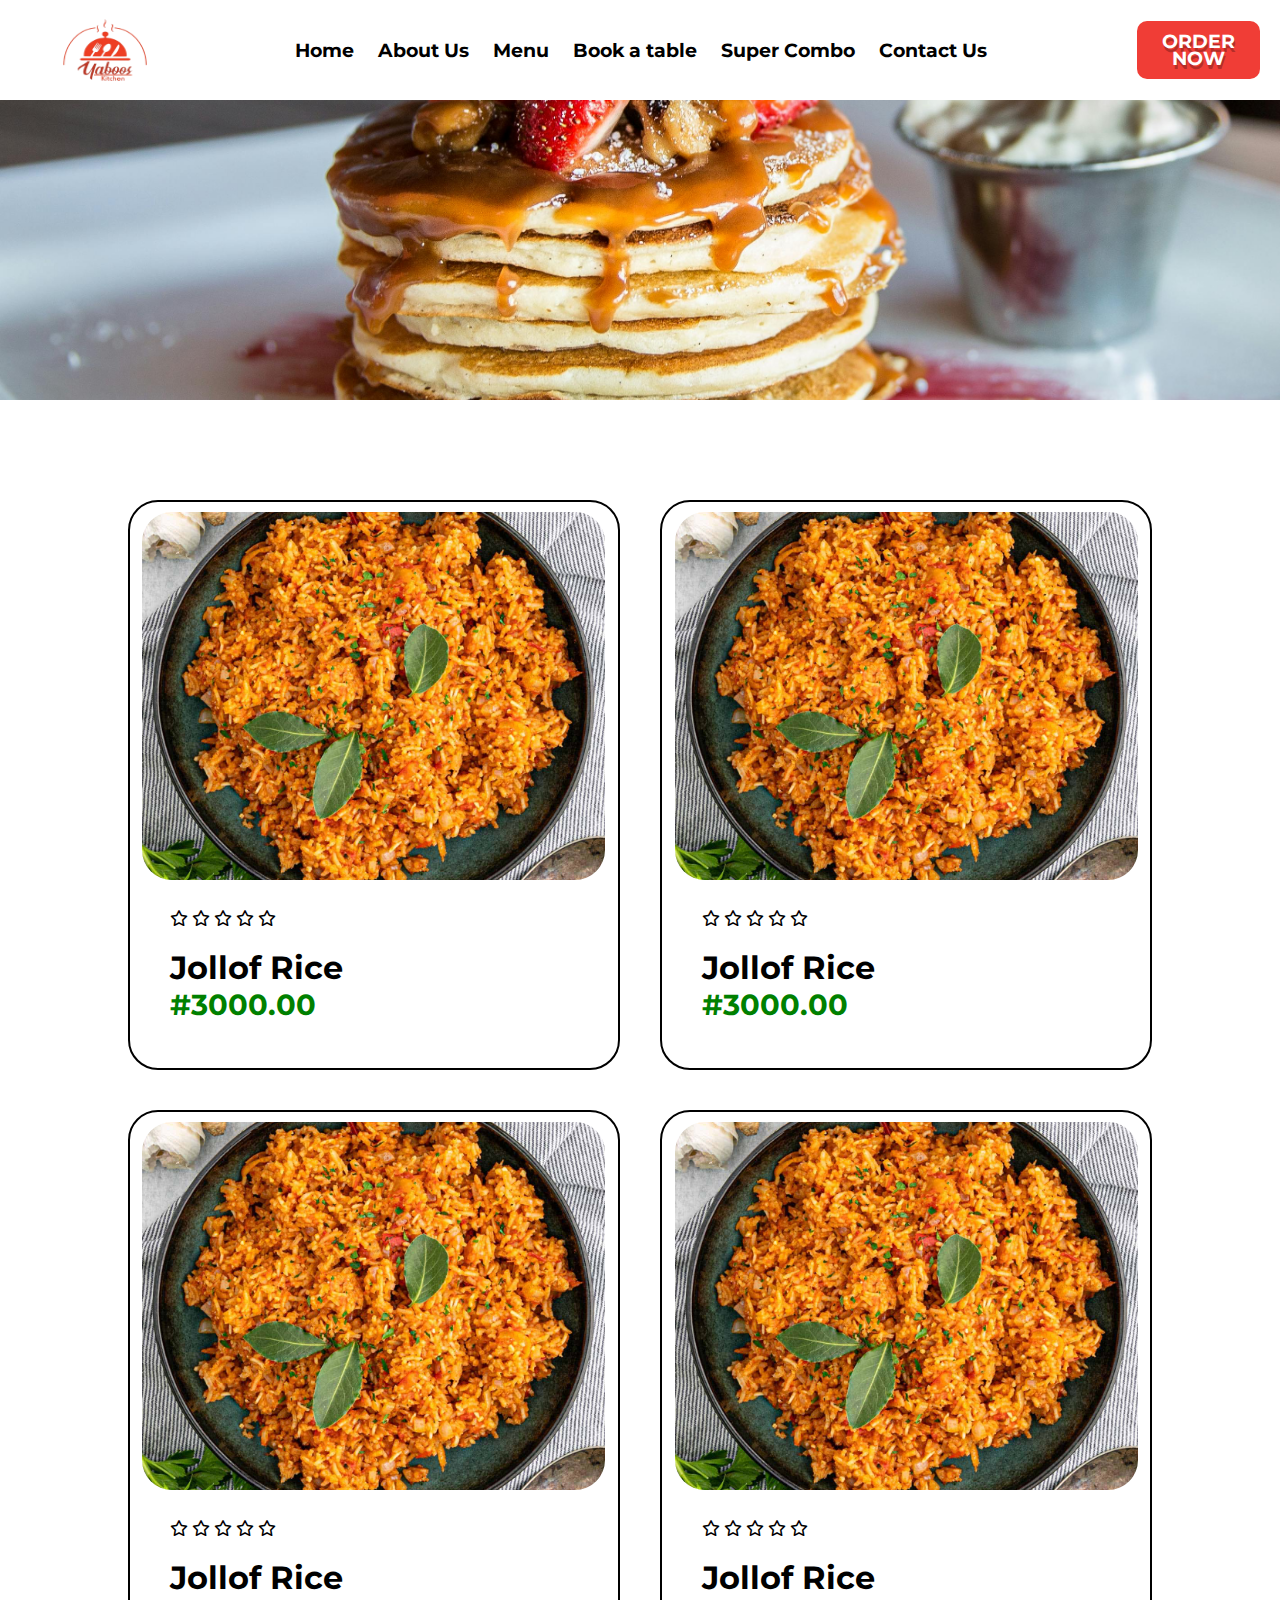
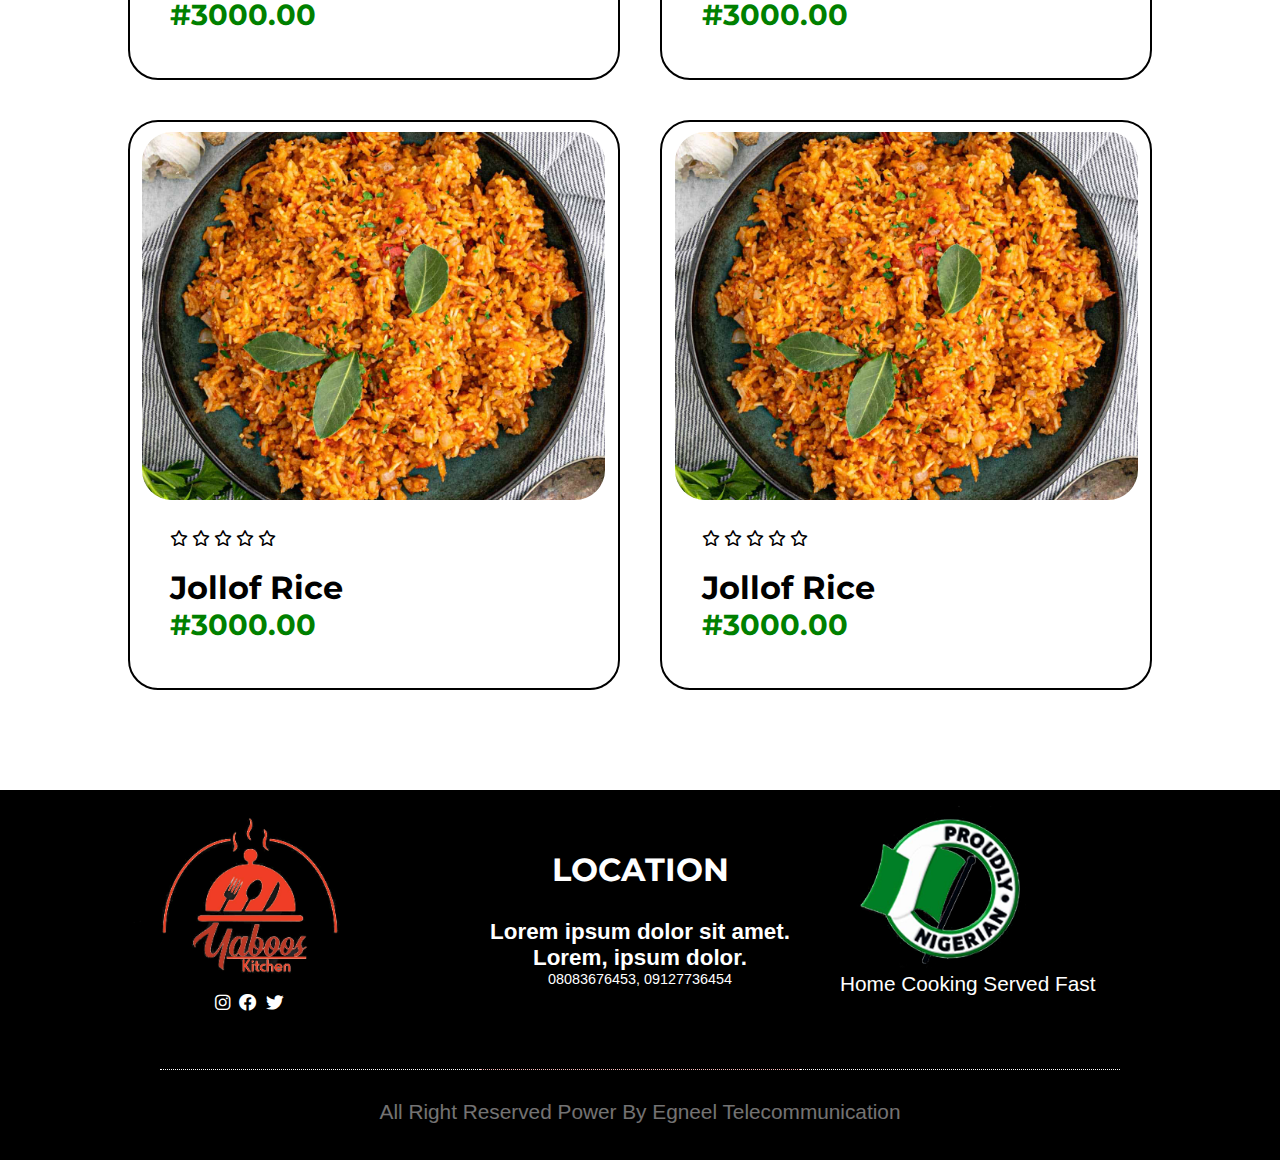
<file: supercombo.html>
<!DOCTYPE html>
<html lang="en">
  <head>
    <meta charset="UTF-8" />
    <meta name="viewport" content="width=device-width, initial-scale=1.0" />
    <title>super combo</title>

    <!-- LINKS -->
    <link rel="stylesheet" href="./style.css" />
    <link rel="stylesheet" href="./fontawesome-free-6.4.2-web/css/all.css" />
    <link
      href="https://fonts.googleapis.com/css2?family=Montserrat:wght@700&display=swap"
      rel="stylesheet"
    />

    <!-- LINKS //// -->
  </head>
  <body>
    <!-- HEADER -->

    <header>
      <!-- LOGO -->
      <img src="./img/logo.png" alt="" />

      <!-- LOGO //// -->

      <!-- DROPDOWN -->
      <nav class="font-family">
        <ul>
          <li><a href="./index.html">Home</a></li>
          <li><a href="./about.html">About Us</a></li>
          <li><a href="./menu.html">Menu</a></li>
          <!-- <li><a href="#">Gallery</a></li> -->
          <li><a href="./bookatable.html">Book a table</a></li>
          <li><a href="./supercombo.html">Super Combo</a></li>
          <li><a href="./contactus.html">Contact Us</a></li>
          <!-- <li><a href="#">Event</a></li>
          <li><a href="#">Reviews</a></li>
          <li><a href="#">Gift cards</a></li> -->
        </ul>
      </nav>

      <!-- ORDER NOW -->

      <div class="order font-family">
        <h2>ORDER</h2>
        <h2>NOW</h2>
      </div>

      <!-- ORDER NOW //// -->

      <!-- FONTS -->

      <i class="fa-solid fa-bars"></i>

      <!-- FONTS //// -->

      <!-- DROPDOWN //// -->
    </header>

    <!-- HEADER //// -->

    <!-- CONTENTS -->

    <div class="contents">
      <!-- SUPERCOMBO VIEW -->

      <div class="supercombo-view"></div>
      <!-- SUPERCOMBO VIEW //// -->

      <!-- SPERCOMBO GRID -->

      <div class="supercombo-grid">
        <div class="supercombo-grid-row">
          <div class="supercombo-grid-col-0">
            <div class="img img-0"></div>

            <div class="stars">
              <i class="fa-regular fa-star star-0"></i>
              <i class="fa-regular fa-star star-0"></i>
              <i class="fa-regular fa-star star-0"></i>
              <i class="fa-regular fa-star star-0"></i>
              <i class="fa-regular fa-star star-0"></i>
            </div>

            <h1 class="font-family">Jollof Rice</h1>
            <h2>#3000.00</h2>
          </div>
          <div class="supercombo-grid-col-1">
            <div class="img img-1"></div>

            <div class="stars">
              <i class="fa-regular fa-star star-1"></i>
              <i class="fa-regular fa-star star-1"></i>
              <i class="fa-regular fa-star star-1"></i>
              <i class="fa-regular fa-star star-1"></i>
              <i class="fa-regular fa-star star-1"></i>
            </div>

            <h1 class="font-family">Jollof Rice</h1>
            <h2>#3000.00</h2>
          </div>
        </div>
        <div class="supercombo-grid-row">
          <div class="supercombo-grid-col-0">
            <div class="img img-2"></div>

            <div class="stars">
              <i class="fa-regular fa-star star-2"></i>
              <i class="fa-regular fa-star star-2"></i>
              <i class="fa-regular fa-star star-2"></i>
              <i class="fa-regular fa-star star-2"></i>
              <i class="fa-regular fa-star star-2"></i>
            </div>

            <h1 class="font-family">Jollof Rice</h1>
            <h2>#3000.00</h2>
          </div>
          <div class="supercombo-grid-col-1">
            <div class="img img-3"></div>

            <div class="stars">
              <i class="fa-regular fa-star star-3"></i>
              <i class="fa-regular fa-star star-3"></i>
              <i class="fa-regular fa-star star-3"></i>
              <i class="fa-regular fa-star star-3"></i>
              <i class="fa-regular fa-star star-3"></i>
            </div>

            <h1 class="font-family">Jollof Rice</h1>
            <h2>#3000.00</h2>
          </div>
        </div>
        <div class="supercombo-grid-row">
          <div class="supercombo-grid-col-0">
            <div class="img img-4"></div>

            <div class="stars">
              <i class="fa-regular fa-star star-4"></i>
              <i class="fa-regular fa-star star-4"></i>
              <i class="fa-regular fa-star star-4"></i>
              <i class="fa-regular fa-star star-4"></i>
              <i class="fa-regular fa-star star-4"></i>
            </div>

            <h1 class="font-family">Jollof Rice</h1>
            <h2>#3000.00</h2>
          </div>
          <div class="supercombo-grid-col-1">
            <div class="img img-5"></div>

            <div class="stars">
              <i class="fa-regular fa-star star-5"></i>
              <i class="fa-regular fa-star star-5"></i>
              <i class="fa-regular fa-star star-5"></i>
              <i class="fa-regular fa-star star-5"></i>
              <i class="fa-regular fa-star star-5"></i>
            </div>

            <h1 class="font-family">Jollof Rice</h1>
            <h2>#3000.00</h2>
          </div>
        </div>
      </div>
      <!-- SPERCOMBO GRID //// -->
    </div>
    <!-- CONTENTS //// -->

    <!-- FOOTER -->
    <footer class="font-family">
      <div class="footer-col">
        <img src="./img/yak.png" alt="" />

        <div class="footer-font">
          <a href="#">
            <i class="fab fa-instagram"></i>
          </a>

          <a href="#">
            <i class="fab fa-facebook"></i>
          </a>

          <a href="#">
            <i class="fab fa-twitter"></i>
          </a>
        </div>
      </div>
      <div id="footer-dot" class="footer-col">
        <h1>LOCATION</h1>

        <h3>Lorem ipsum dolor sit amet.</h3>
        <h3>Lorem, ipsum dolor.</h3>
        <h4>08083676453, 09127736454</h4>
      </div>
      <div class="footer-col">
        <img id="footer-img" src="./img/proudly nigeria.png" alt="" />

        <h2>Home Cooking Served Fast</h2>
      </div>
      <div class="footer-col-0">
        <h2>All Right Reserved Power By Egneel Telecommunication</h2>
      </div>
    </footer>

    <!-- FOOTER //// -->

    <!-- JAVASCRIPT -->
    <script src="./scriptt.js"></script>
    <!-- JAVASCRIPT //// -->
  </body>
</html>
</file>
<file: style.css>
@import url('https://fonts.googleapis.com/css2?family=Montserrat:wght@100&display=swap');


* {
 padding: 0;
 margin: 0;
 box-sizing: border-box;
}

html,
body {
 height: 100%;
}

/* HOME PAGE */

header {
 display: flex;
 align-items: center;
 width: 100%;
 height: 100px;
}

header img {
 height: 100px;
 float: left;
 width: 120px;
 margin-left: 45px;
 margin-right: 120px
}

header nav ul {
 display: inline-block;
 width: max-content;
}

header nav ul li {
 display: inline;
 list-style: none;
}

.font-family {
 font-family: 'Montserrat', sans-serif;
}

header ul li a {
 color: black;
 font-weight: bold;
 text-decoration: none;
 margin: 10px;
 font-size: 120%;
}

.order {
 background: #f03d36;
 padding: 12px 25px;
 color: white;
 border-radius: 10px;
 margin-left: 140px;
}

.order h2 {
 line-height: 17px;
 font-size: 120%;
 text-align: center;
 text-shadow: 1px 4px rgba(0, 0, 0, 0.25);
}

header .fa-bars {
 display: none;
}

.contents {
 min-height: 100%;
}

.hungry {
 width: 100%;
 height: 600px;
 display: flex;
}

.hungry .hungry-col-0 {
 flex-basis: 50%;
}

.hungry .hungry-col {
 position: relative;
 flex-basis: 50%;
 display: flex;
}

.hungry .hungry-row1 {
 background-image: url(./img/7.jpg);
 background-position: top;
 background-size: cover;
 position: absolute;
 top: 30%;
 left: 27%;
 border-radius: 100px;
 height: 65%;
 width: 20%;
 transform: rotate(-24deg);
}

.hungry .hungry-row2 {
 background-image: url(./img/2.jpg);
 background-position: center;
 background-repeat: no-repeat;
 background-size: cover;
 position: absolute;
 top: 5%;
 left: 48%;
 border-radius: 100px;
 height: 90%;
 width: 20%;
 transform: rotate(-24deg);
}

.hungry .hungry-row3 {
 background-image: url(./img/3.jpg);
 background-position: bottom;
 background-size: cover;
 position: absolute;
 top: 6%;
 left: 69%;
 border-radius: 100px;
 width: 20%;
 height: 65%;
 transform: rotate(-24deg);
}

.hungry .hungry-col-0 h1 {
 font-size: 420%;
}

.hungry .hungry-col-0 h1 span {
 color: #f03d36;
}

.hungry .hungry-col-0 .hungry-margin {
 margin-top: 150px;
 margin-left: 80px;
}

.food-col {
 width: 90%;
 height: 220px;
 margin: 0 auto;
 margin-bottom: 50px;
 display: flex;
 align-items: center;
 justify-content: center;
 background-color: #f17470;
 border-radius: 30px;

}

.food-row1 {
 background-image: url(./img/8.jpg);
 background-size: cover;
 background-position: center;
 background-repeat: no-repeat;
 width: 12%;
 height: 65%;
 margin: 0 1.5%;
 border-radius: 150px;
}

.food-row2 {
 background-image: url(./img/4.jpg);
 background-size: cover;
 width: 12%;
 height: 65%;
 margin: 0 1.5%;
 border-radius: 150px;
}

.food-row3 {
 background-image: url(./img/9.jpg);
 background-size: cover;
 width: 12%;
 height: 65%;
 margin: 0 1.5%;
 border-radius: 150px;
}

.food-row4 {
 background-image: url(./img/5.jpg);
 background-size: cover;
 background-position: center;
 width: 12%;
 height: 65%;
 margin: 0 1.5%;
 border-radius: 150px;
}

.food-row5 {
 background-image: url(./img/6.jpg);
 background-size: cover;
 width: 12%;
 height: 65%;
 margin: 0 1.5%;
 border-radius: 150px;
}

.food-row6 {
 background-image: url(./img/1.jpg);
 background-size: cover;
 background-position: center;
 width: 12%;
 height: 65%;
 margin: 0 1.5%;
 border-radius: 150px;
}

.food-col p {
 margin-top: 150px;
 margin-left: 30px;
 font-weight: 900;
 font-size: 97%;
}

.food-col .food-row1 p {
 margin-left: 17px;
}

.food-col .food-row2 p {
 padding-left: 27px;
}

.food-col .food-row5 p {
 padding-left: 18px;
}

.food-col .food-row6 p {
 padding-left: 20px;
}

.review {
 width: 100%;
 height: 80px;
 display: flex;
 align-items: center;
 padding-left: 70px;
}

.review .review-img1 {
 border: 1px solid red;
 width: 4%;
 height: 65%;
 border-radius: 100px;
 transform: translate(40px);
 z-index: -1;
 background: url(./img/12.jpg);
 background-position: top;
 background-size: cover;
}


.review .review-img2 {
 border: 1px solid red;
 width: 4%;
 height: 65%;
 border-radius: 100px;
 transform: translate(20px);
 background: url(./img/10.jpg);
 background-position: bottom;
 background-size: cover;
 z-index: 10;
}


.review .review-img3 {
 border: 1px solid red;
 width: 4%;
 height: 65%;
 border-radius: 100px;
 background: url(./img/11.jpg);
 background-position: top;
 background-size: cover;
 z-index: 20;
}

.review .review-text {
 margin-left: 5px;
}

.review .review-text h3 {
 font-size: 95%;
}

.fa-star {
 color: gold;
}

.choices {
 width: 100%;
 height: 400px;
 text-align: center;
 margin: 20px 0px;
}

.choices h1 {
 margin-bottom: -25px;
 font-size: 250%;
}

.choices .choices-col {
 width: 100%;
 height: 100%;
 display: flex;
 align-items: center;
 justify-content: center;
}

.choices .choices-col .choices-row {
 width: 16%;
 height: 75%;
 margin: 0 30px;
 border-radius: 30px;
 box-shadow: 3px 3px 10px 6px rgba(0, 0, 0, 0.25);
 display: flex;
 justify-content: center;
 position: relative;
}

.choices .choices-col .choices-row .choices-circle {
 background: url(./img/13.png);
 background-position: center;
 background-size: cover;
 width: 70%;
 height: 50%;
 margin-top: 20px;
 border-radius: 100px;
}

.choices .choices-col .choices-row .choices-text {
 position: absolute;
 top: 60%;
}

.choices .choices-col .choices-row .choices-text h2 {
 font-size: 100%;
 margin-top: 10px;
}

.choices .choices-col .choices-row .choices-text p {
 font-size: 83%;
 text-align: center;
 margin: 0 20px;
}

.choices h1,
h2 {
 font-family: 'Montserrat', sans-serif;
}

footer {
 width: 100%;
 height: 370px;
 color: white;
 background: black;
 display: flex;
 justify-content: center;
 position: relative;
}

footer .footer-col {
 border-bottom: 1px dotted white;
 width: 320px;
 height: 280px;
}

footer #footer-dot {
 border-bottom: 1px dotted rgb(250, 192, 192);
}

footer .footer-col img {
 width: 250px;
 margin-top: 20px;
 margin-right: 50px;
 transform: translate(-35px);
}

footer .footer-col a {
 text-decoration: none;
}

footer .footer-col .footer-font {
 margin-left: 50px;
 margin-top: 10px;
}

footer .footer-col a i {
 font-size: 110%;
 color: white;
 margin-left: 5px;
}

footer .footer-col h1,
h3,
h4 {
 text-align: center;
}

footer .footer-col h2,
h3,
h4 {
 font-family: sans-serif;
 font-weight: 300;
}

footer .footer-col h1 {
 margin-top: 60px;
 margin-bottom: 30px;
}

footer .footer-col h3 {
 font-size: 140%;
}

footer .footer-col h4 {
 font-size: 90%;
}

footer .footer-col #footer-img {
 margin-top: 8px;
 transform: translate(0);
 margin-left: 30px;
}

footer .footer-col h2 {
 font-size: 130%;
 margin-left: 40px;
}

footer .footer-col-0 {
 position: absolute;
 width: 100%;
 height: 90px;
 bottom: 0%;
}

footer .footer-col-0 h2 {
 font-family: sans-serif;
 font-weight: 10;
 font-size: 130%;
 color: rgba(233, 230, 230, 0.5);
 text-align: center;
 margin-top: 30px;
}

/* HOME PAGE //// */

/* ABOUT US PAGE */

.about-us-view {
 width: 100%;
 height: 300px;
 background: url(./img/14.jpg);
 background-position: center;
 background-size: cover;
 margin-bottom: 100px;
}

/* .about-us-view img {
 width: 100%;
 height: 100%;
} */

.about-yahoo {
 width: 90%;
 height: 600px;
 margin: 0 auto;
 display: flex;
 margin-bottom: 70px;
}

.about-yahoo-col-0 {
 flex-basis: 45%;
 width: 50%;
 height: 100%;
 margin-left: 60px;
}

.about-yahoo-col-0 h1 {
 color: green;
 font-size: 330%;
 margin-bottom: 10px;
 margin-top: 10px;
}

.about-yahoo-col-0 p {
 font-size: 130%;
 font-family: sans-serif;
 margin-right: 20px;
 letter-spacing: 1.2px;
}

.about-yahoo-col-1 {
 flex-basis: 50%;
 background: url(./img/15.jpg);
 background-position: center;
 background-size: cover;
 border-radius: 40px;
}

.newsletter {
 width: 90%;
 margin: 0 auto;
 margin-bottom: 40px;
 height: 180px;
 background: black;
 border-radius: 30px;
 display: flex;
}

.newsletter .newsletter-col-0 {
 flex-basis: 50%;
 width: 100%;
 height: 100%;
}



.newsletter .newsletter-col-0 h1 {
 color: white;
 font-size: 290%;
 margin-left: 50px;
 margin-top: 50px;
}

.newsletter .newsletter-col-0 p {
 color: white;
 font-size: 130%;
 margin-left: 50px;
 margin-top: 10px;
}

.newsletter .newsletter-col-1 {
 flex-basis: 50%;
 width: 100%;
 height: 100%;
}

.newsletter .newsletter-col-1 h1 {
 color: rgba(255, 255, 255, 0.15);
 float: right;
 font-size: 400%;
 margin-top: 10px;
 margin-right: 5px;
 z-index: -10;
}

.newsletter .newsletter-col-1 form {
 position: relative;
 float: right;
 margin-right: 50px;
 margin-top: -20px;
}

.newsletter .newsletter-col-1 form input {
 width: 350px;
 height: 50px;
 border-radius: 40px;
 padding-left: 20px;
 border: transparent;
 cursor: text;
 outline: 0;
}

.newsletter .newsletter-col-1 form label {
 font-family: sans-serif;
 font-size: 70%;
 color: black;
 position: absolute;
 bottom: 18px;
 left: 22px;
 transition: 1s;
}

.newsletter .newsletter-col-1 form button {
 width: 110px;
 padding: 7px 10px;
 font-family: sans-serif;
 position: absolute;
 bottom: 11px;
 left: 225px;
 border-radius: 20px;
 border: transparent;
 background: gold;
 cursor: pointer;
}

.overlay {
 position: absolute;
 top: 0;
 left: 0;
 width: 100%;
 height: 2000px;
 border: 1px solid black;
}

.hidden {
 display: none;
}

/* ABOUT US PAGE //// */

/* MENU PAGE */

.menu-list {
 width: 100%;
 height: 2860px;
 background: rgb(255, 175, 26);
 color: white;
}

.menu-list h1 {
 text-align: center;
 flex-basis: 100%;
 font-size: 300%;
 padding: 100px 0;
}

.menu-list h2 {
 font-size: 190%;
 margin-top: 20px;
 margin-left: 50px;
 text-shadow: 2px 4px 3px rgba(0, 0, 0, 0.25);
}

.menu-list table {
 margin-left: 50px;
 margin-top: 100px;
 float: left;
 clear: both;
}

.menu-list table tr th h3 {
 text-align: left;
 margin-right: 120px;
 margin-bottom: 15px;
 font-size: 130%;
}

.menu-list table tr th,
td,
h3 {
 font-family: sans-serif;
 font-weight: 600;
}

.menu-list .menu-list-row-0 {
 width: 100%;
 height: 370px;
 display: flex;
 justify-content: center;
}

.menu-list .menu-list-row-0 .menu-list-row-0-col {
 flex-basis: 38%;
 margin: 0 20px;
 border: 4px solid white;
 border-radius: 20px;
}

.menu-list .menu-list-row-1 {
 width: 100%;
 height: 670px;
 margin-top: 60px;
 display: flex;
 justify-content: center;
}

.menu-list .menu-list-row-1 .menu-list-row-1-col {
 border: 4px solid white;
 flex-basis: 38%;
 height: 100%;
 margin: 0 20px;
 border-radius: 20px;
}

/* MENU PAGE //// */

/* BOOK A TABLE */

.reservation {
 width: 90%;
 height: 600px;
 margin: 0 auto;
 display: flex;
 margin-bottom: 30px;
}

.reservation .reservation-row-0 {
 flex-basis: 50%;
 border-radius: 40px;
 background: url(./img/15.jpg);
 background-position: center;
 background-size: cover;
}

.reservation .reservation-row-1 {
 flex-basis: 50%;
}

.reservation .reservation-row-1 h1 {
 color: green;
 margin-left: 30px;
 margin-top: 30px;
}

.reservation .reservation-row-1 p {
 font-family: sans-serif;
 font-weight: 500;
 font-size: 120%;
 margin-left: 30px;
 margin-top: 10px;
 margin-bottom: -10px;
}

.reservation .reservation-row-1 form .reservation-form input {
 width: 550px;
 height: 65px;
 border: 1px solid black;
 border-radius: 20px;
 padding-left: 30px;
}

.reservation .reservation-row-1 form .reservation-form {
 position: relative;
 width: min-content;
 height: min-content;
 border-radius: 20px;
 margin-left: 30px;
 margin-top: 30px;
}

.reservation .reservation-row-1 form .reservation-form label {
 position: absolute;
 left: 30px;
 color: rgba(0, 0, 0, 0.7);
 transition: 0.5s;
}

.bottom {
 bottom: 20px;
}

.reservation .reservation-row-1 form .reservation-form label .icons {
 color: black;
 font-size: 180%;
 margin-right: 10px;
 padding-right: 5px;
 border-right: 1px solid black;
}

.reservation .reservation-row-1 form button {
 margin-left: 30px;
 margin-top: 20px;
 width: 200px;
 height: 40px;
 background: gold;
 border-radius: 40px;
 border: transparent;
 font-weight: 800;
 font-size: 110%;
 cursor: pointer;
}

.reservation .reservation-row-1 form button .fa-arrow-right {
 margin-left: 10px;
}

.color {
 color: transparent;
}

.position {
 bottom: 70px;
}

.font {
 font-size: 60%;
}

.font-size {
 font-size: 100%;
}

/* BOOK A TABLE //// */

/* SUPERCOMBO PAGE */

.supercombo-view {
 width: 100%;
 height: 300px;
 background: url(./img/pexels-ash-376464.jpg);
 background-repeat: no-repeat;
 background-position: center;
 background-size: cover;
 margin-bottom: 100px;
}

.supercombo-grid {
 width: 100%;
 height: 1800px;
 margin-bottom: 90px;
}

.supercombo-grid .supercombo-grid-row {
 width: 80%;
 height: 570px;
 margin: 0 auto;
 margin-bottom: 40px;
 display: flex;
 justify-content: center;
}

.supercombo-grid .supercombo-grid-row .supercombo-grid-col-0 {
 flex-basis: 48%;
 border: 2px solid black;
 border-radius: 30px;
 margin-right: 2%;
}

.supercombo-grid .supercombo-grid-row .supercombo-grid-col-1 {
 flex-basis: 48%;
 border: 2px solid black;
 border-radius: 30px;
 margin-left: 2%;
}

.supercombo-grid .supercombo-grid-row .img {
 width: 95%;
 height: 65%;
 margin: 10px auto;
 border-radius: 30px;
}

.supercombo-grid .supercombo-grid-row .img-0 {
 background: url(./img/18.jpg);
 background-size: cover;
 background-position: center;
}

.supercombo-grid .supercombo-grid-row .img-1 {
 background: url(./img/18.jpg);
 background-size: cover;
 background-position: center;
}

.supercombo-grid .supercombo-grid-row .img-2 {
 background: url(./img/18.jpg);
 background-size: cover;
 background-position: center;
}

.supercombo-grid .supercombo-grid-row .img-3 {
 background: url(./img/18.jpg);
 background-size: cover;
 background-position: center;
}

.supercombo-grid .supercombo-grid-row .img-4 {
 background: url(./img/18.jpg);
 background-size: cover;
 background-position: center;
}

.supercombo-grid .supercombo-grid-row .img-5 {
 background: url(./img/18.jpg);
 background-size: cover;
 background-position: center;
}

.supercombo-grid .supercombo-grid-row .stars {
 margin-left: 40px;
 margin-top: 30px;
}

.supercombo-grid .supercombo-grid-row .stars .fa-star {
 color: black;
 cursor: pointer;
}

.supercombo-grid .supercombo-grid-row h1 {
 margin-left: 40px;
 margin-top: 20px;
}

.supercombo-grid .supercombo-grid-row h2 {
 margin-left: 40px;
 color: green;
 font-size: 180%;
}

/* SUPERCOMBO PAGE //// */

/* CONTACT US PAGE */

.contactus-view {
 width: 100%;
 height: 300px;
 background: url(./img/17.jpg);
 background-position: center;
 background-size: cover;
 margin-bottom: 100px;
}


.contact-map-form {
 width: 90%;
 margin: 0 auto;
 margin-bottom: 100px;
 height: 800px;
 display: flex;
}

.contact-map-form .contact-map {
 flex-basis: 60%;
}

.contact-map-form .contact-map iframe {
 width: 100%;
 height: 100%;
 border: none;
 border-radius: 30px;
}

.contact-map-form .contact-form {
 padding-left: 20px;
 margin-top: 100px;
}

.contact-form h1 {
 color: green;
 margin-top: 20px;
 margin-bottom: 30px;
}

.contact-map-form .contact-form form .contact-form-col input {
 height: 60px;
 margin-bottom: 25px;
 font-size: 110%;
}

.contact-map-form .contact-form form .contact-form-col input,
textarea {
 width: 580px;
 padding-left: 30px;
 border-radius: 20px;
 border: 1px solid rgba(0, 0, 0, 0.7);
}

.contact-map-form .contact-form form .contact-form-col textarea {
 height: 150px;
 padding-top: 20px;
 font-size: 150%;
 margin-bottom: 10px;
}

.contact-map-form .contact-form form .contact-form-col button {
 margin-left: 20px;
 width: 150px;
 height: 40px;
 border-radius: 30px;
 border: transparent;
 background: gold;
 font-size: 110%;
 text-transform: uppercase;
 color: green;
 font-weight: 600;
}

/* CONTACT US PAGE //// */
</file>
